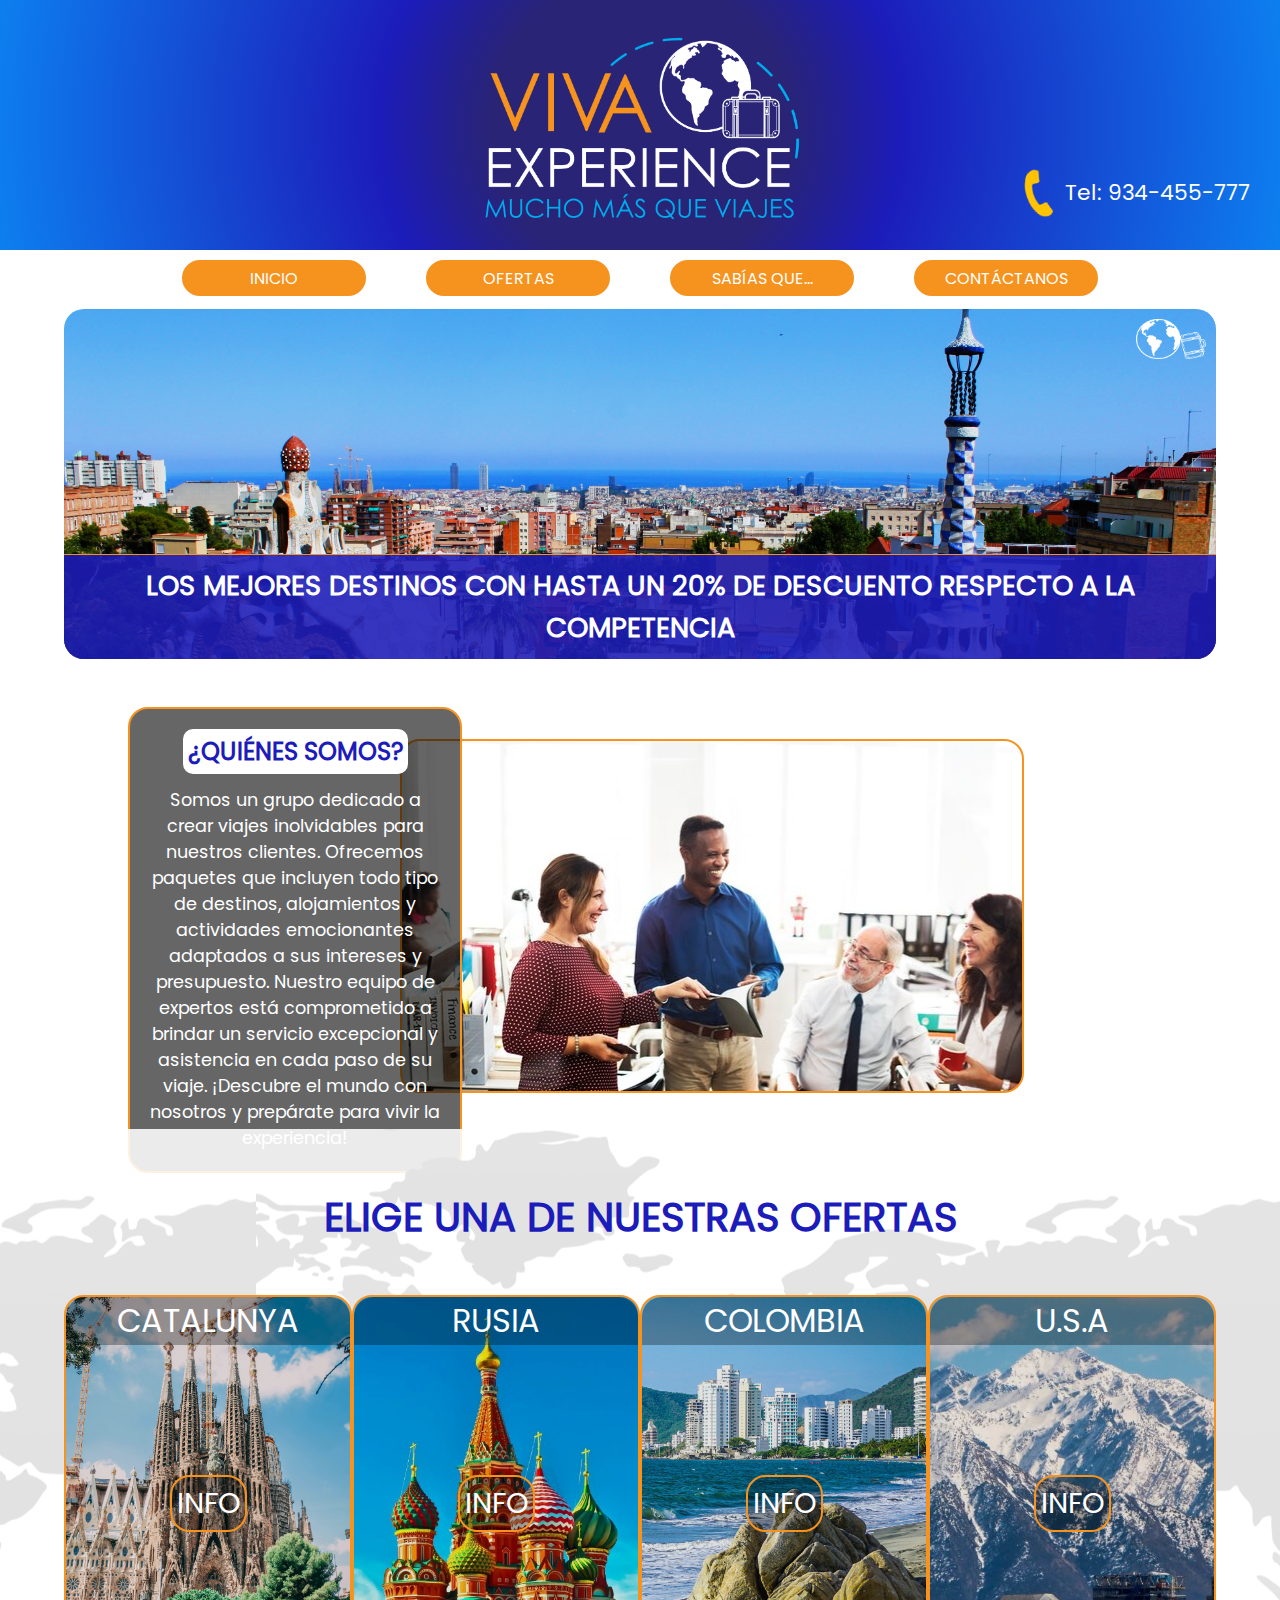
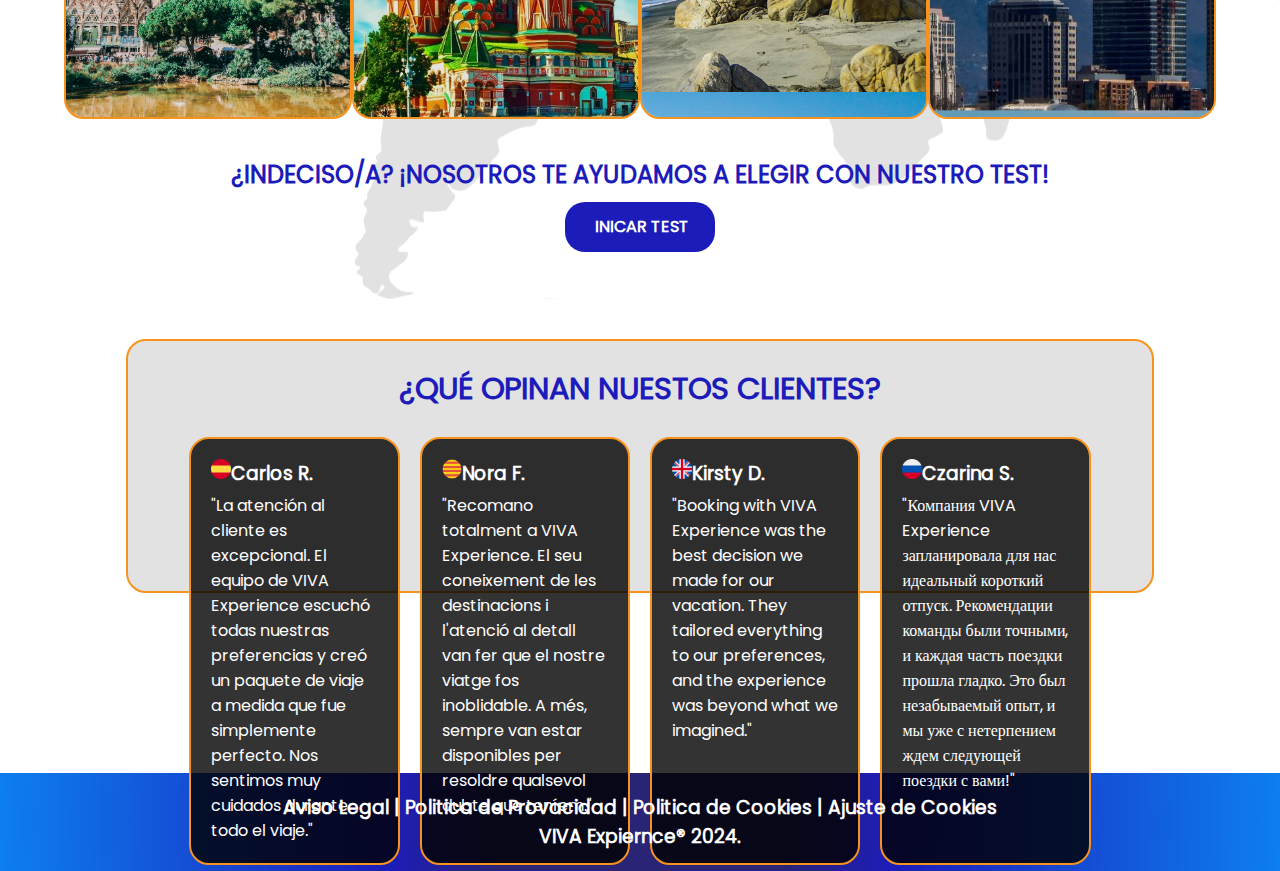
<file: Index.html>
<!DOCTYPE html>
<html lang="es">
<head>
    <meta charset="UTF-8">
    <meta name="Index" content="viva_experienci, Elena_G">
    <title>Index</title>
    <link rel="stylesheet" href="css/estilo-index.css">
     <link rel="shortcut icon" href="imagenes/favicon.ico" type="image/x-icon">
</head>

    <body>
      <header>
        <img id="logo" src="imagenes/logo.png" alt="logo">
        <section id="telefono"><img src="imagenes/telefono2.png" width="35px" alt=""><p> Tel: 934-455-777</p></section>
      </header>
    
        <nav> <ul>
            <li><a href="index.html"><p>INICIO</p><img src="imagenes/pagina-inicio-2.png" alt=""></a></li>
            <li><a href="#contenedor-ofertas"><p>OFERTAS</p> <img src="imagenes/oferta-2.png" alt=""></a></li>
            <li><a href="sabias-que.html"><p>SABÍAS QUE...</p> <img src="imagenes/sabias-que-2.png" alt=""></a></li>
            <li><a href="Contactanos.html"><p>CONTÁCTANOS</p> <img src="imagenes/contacto.png" alt=""></a></ul>
        </nav> 
        <main>
    <section class="galeria"><div id="opacidad-galeria"><p>LOS MEJORES DESTINOS CON HASTA UN 20% DE DESCUENTO RESPECTO A LA COMPETENCIA</p><img src="imagenes/mundo-maleta.png" alt=""></div>
        <ul>
          <li><img src="imagenes/barcelona-panoramica2.jpg" alt=""></li>
          <li><img src="imagenes/panoramicas/rusia-panoramica-2.jpg" alt=""></li>
          <li><img src="imagenes/colombia-panoramica-3.jpg" alt=""></li>
          <li><img src="imagenes/utah-panoramica.jpg" alt=""></li>
          <li><img src="imagenes/barcelona-panoramica-5.jpg" alt=""></li>
          <li><img src="imagenes/panoramica-rusia-2.jpg" alt=""></li>
          <li><img src="imagenes/colombia-panoramica-4.jpg" alt=""></li>
          <li><img src="imagenes/utah-panoramica-2.jpg" alt=""></li>
          <li><img src="imagenes/barcelona-panoramica2.jpg" alt=""></li>
        </ul>
      </section>
      <section id="contenedor-presentacion"><div id="contenedor-parrafo"><h2>¿QUIÉNES SOMOS?</h2><p>Somos un grupo dedicado a crear viajes inolvidables para nuestros clientes. Ofrecemos paquetes que incluyen todo tipo de destinos, alojamientos y actividades emocionantes adaptados a sus intereses y presupuesto. Nuestro equipo de expertos está comprometido a brindar un servicio excepcional y asistencia en cada paso de su viaje. ¡Descubre el mundo con nosotros y prepárate para vivir la experiencia!</p></div><section id="fondo-contenedor-presentacion"></div></section></section>
      <section id="contenedor-ofertas"> <div id="opacidad-fondo-ofertas"></div>
       <h1 id="titulo-ofertas">ELIGE UNA DE NUESTRAS OFERTAS </h1>
       <h5>HASTA UN  20% DE DESCUENTO</h5>
        <div id="ofertas-juntas">
        <article class="ofertas" id="ofertas1"><div class="opacity"><p>CATALUNYA</p><a href="oferta-catalunya.html">INFO</a></div></article>
        <article class="ofertas" id="ofertas2"><div class="opacity"><p>RUSIA</p><a href="oferta-rusia.html">INFO</a></div></article>
        <article class="ofertas" id="ofertas3"><div class="opacity"><p>COLOMBIA</p><a href="oferta-colombia.html">INFO</a></div></article>
        <article class="ofertas" id="ofertas4"><div class="opacity"><p>U.S.A</p><a href="oferta-usa.html">INFO</a></div></article></div> 
        <h2>¿INDECISO/A? ¡NOSOTROS TE AYUDAMOS A ELEGIR CON NUESTRO TEST!</h2>
      <a id="test" href="test.html"> <img src="imagenes/test.png" alt=""> <p>INICAR TEST</p></a>
      </section>
      <section id="opinion-clientes"><h2>¿QUÉ OPINAN NUESTOS CLIENTES?</h2> 
      <section id="contenedor-opiniones">
        <article > <h3> <img class="banderas" src="imagenes/espana.png" alt="" width="20px" height="20px">Carlos R.</h3>"La atención al cliente es excepcional. El equipo de VIVA Experience escuchó todas nuestras preferencias y creó un paquete de viaje a medida que fue simplemente perfecto. Nos sentimos muy cuidados durante todo el viaje."</article>
        <article class="movil-no"><h3> <img class="banderas" src="imagenes/bandera-catalunya.png" alt="" width="20px" height="20px">Nora F.</h3>"Recomano totalment a VIVA Experience. El seu coneixement de les destinacions i l'atenció al detall van fer que el nostre viatge fos inoblidable. A més, sempre van estar disponibles per resoldre qualsevol dubte que teníem."</article>
        <article ><h3><img class="banderas" src="imagenes/reino-unido.png" alt=""width="20px" height="20px"> Kirsty D.</h3>"Booking with VIVA Experience was the best decision we made for our vacation. They tailored everything to our preferences, and the experience was beyond what we imagined."</article>
        <article class="movil-no"> <h3> <img class="banderas" src="imagenes/rusia.png" alt="" width="20px" height="20px">Czarina S.</h3>"Компания VIVA Experience запланировала для нас идеальный короткий отпуск. Рекомендации команды были точными, и каждая часть поездки прошла гладко. Это был незабываемый опыт, и мы уже с нетерпением ждем следующей поездки с вами!"</article>
      </section> 
      </section>
   </main>
   <footer><h3>Aviso Legal | Politica de Provacidad | Politica de Cookies | Ajuste de Cookies <br>VIVA Expiernce® 2024.</h3></footer>
</body>
</html>
</file>
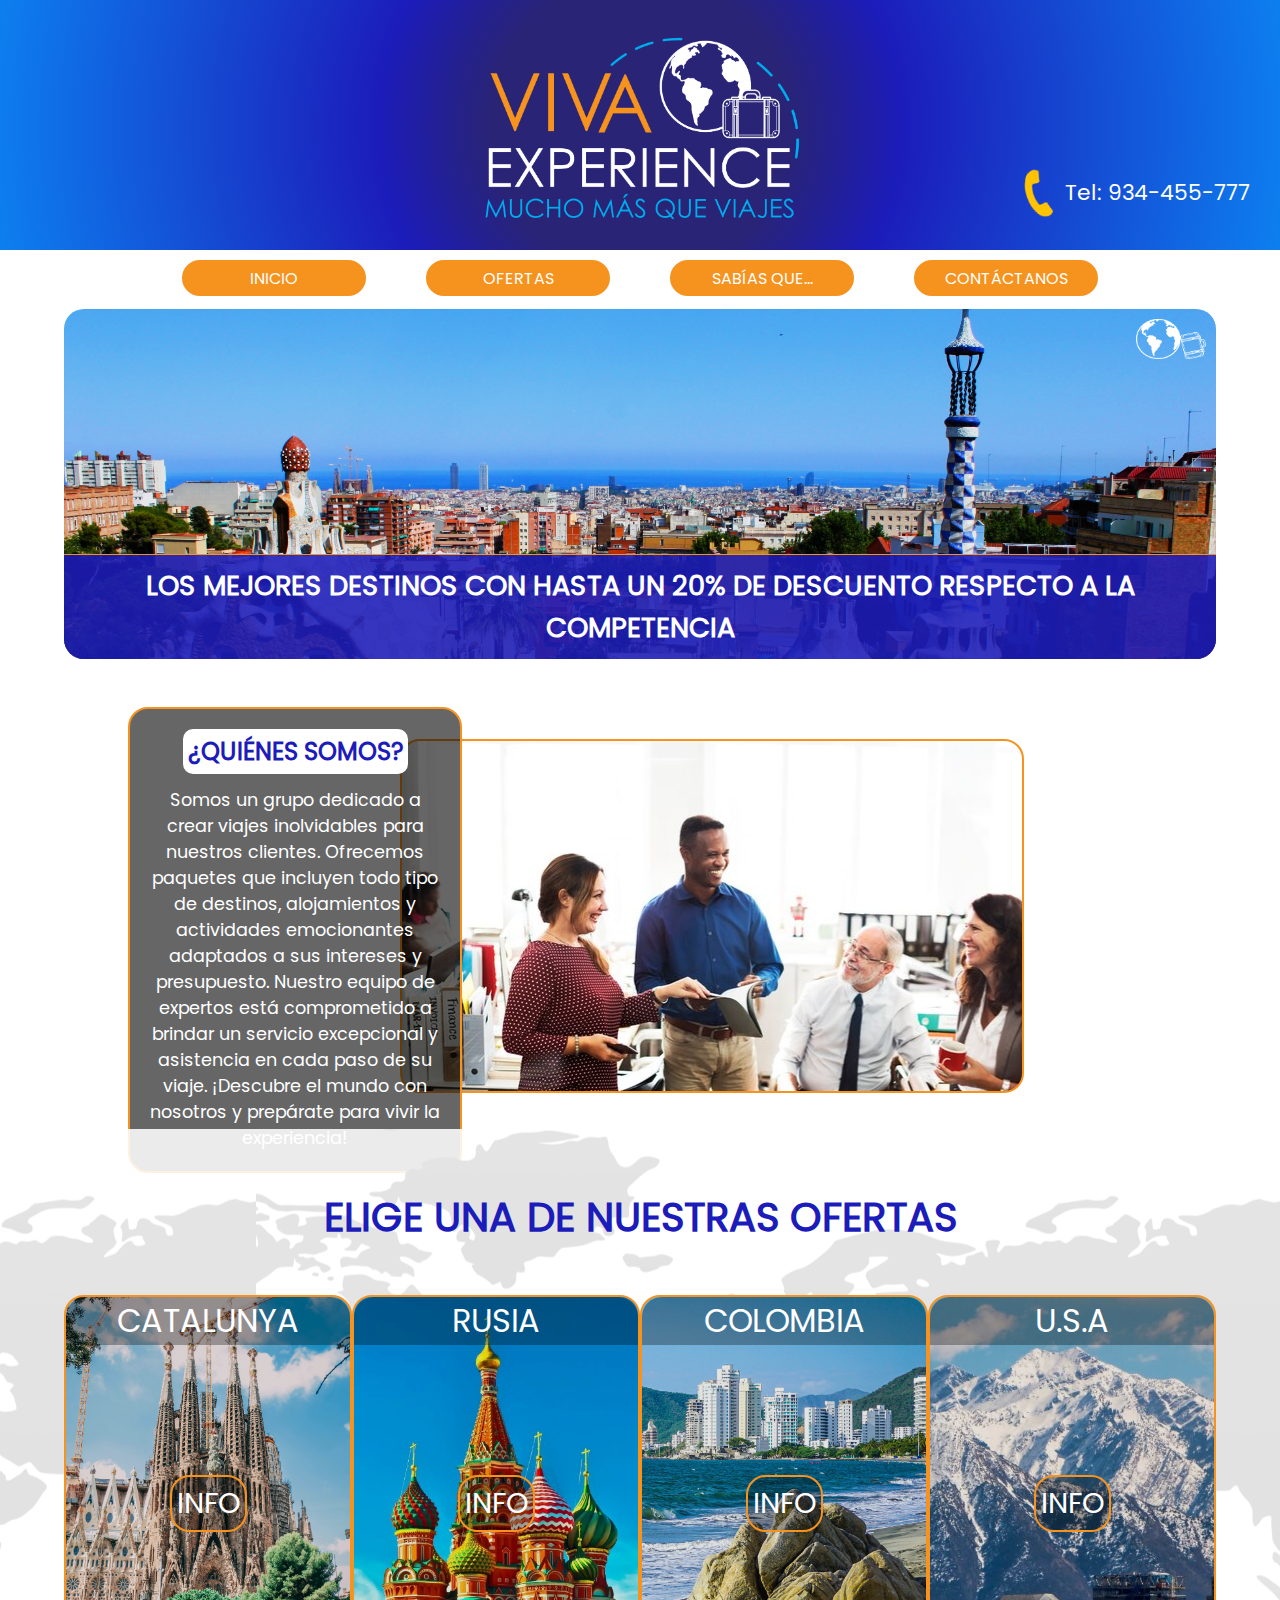
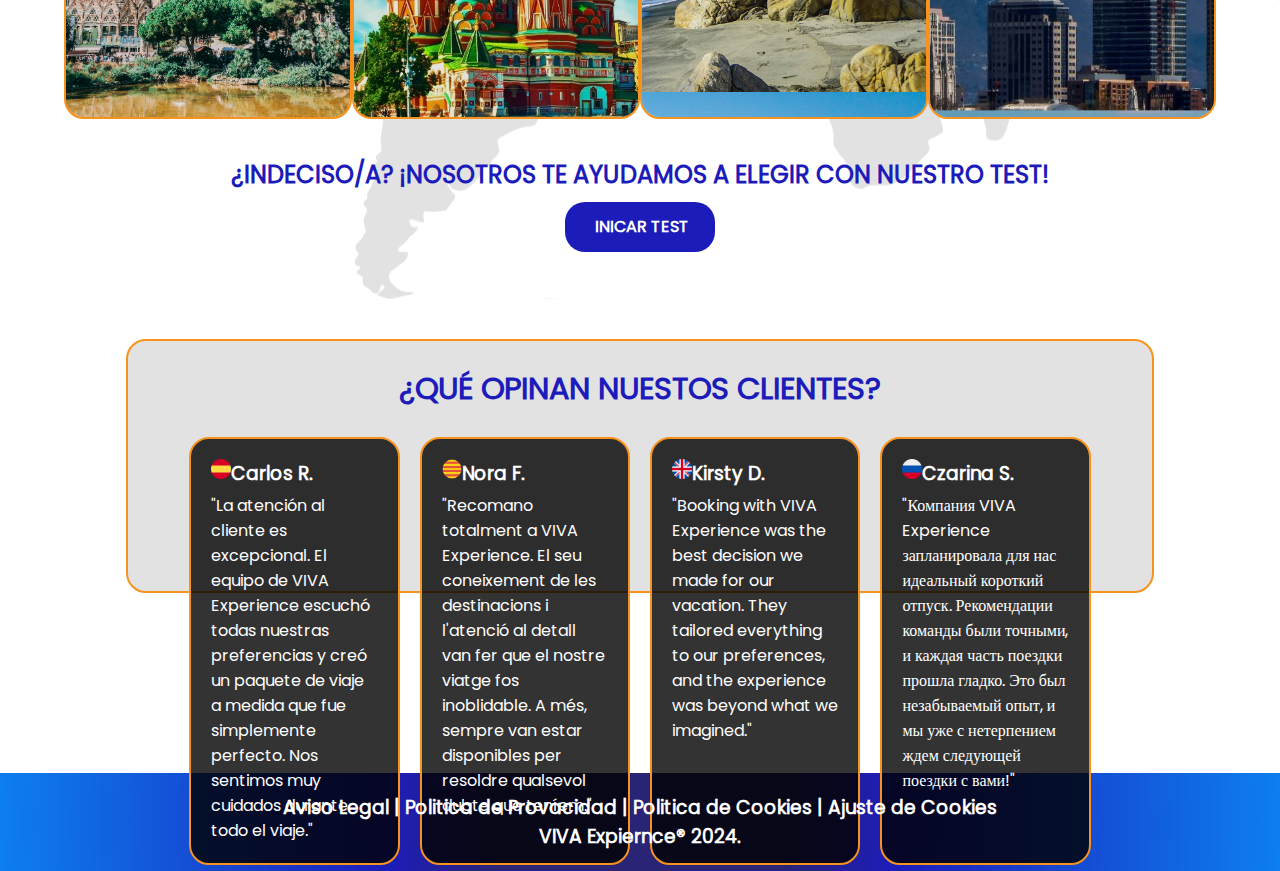
<file: index.html>
<!DOCTYPE html>
<html lang="es">
<head>
    <meta charset="UTF-8">
    <meta name="viewport" content="width=device-width, initial-scale=1.0">
    <title>index</title>
    <link rel="stylesheet" href="css/estilo-index.css">
     <link rel="shortcut icon" href="imagenes/favicon.ico" type="image/x-icon">
</head>

    <body>
      <header>
        <img id="logo" src="imagenes/logo.png" alt="logo">
        <section id="telefono"><img src="imagenes/telefono2.png" width="35px" alt=""><p> Tel: 934-455-777</p></section>
      </header>
    
        <nav> <ul>
            <li><a href="index.html"><p>INICIO</p><img src="imagenes/pagina-inicio-2.png" alt=""></a></li>
            <li><a href="#contenedor-ofertas"><p>OFERTAS</p> <img src="imagenes/oferta-2.png" alt=""></a></li>
            <li><a href="sabias-que.html"><p>SABÍAS QUE...</p> <img src="imagenes/sabias-que-2.png" alt=""></a></li>
            <li><a href="Contactanos.html"><p>CONTÁCTANOS</p> <img src="imagenes/contacto.png" alt=""></a></ul>
        </nav> 
        <main>
    <section class="galeria"><div id="opacidad-galeria"><p>LOS MEJORES DESTINOS CON HASTA UN 20% DE DESCUENTO RESPECTO A LA COMPETENCIA</p><img src="imagenes/mundo-maleta.png" alt=""></div>
        <ul>
          <li><img src="imagenes/barcelona-panoramica2.jpg" alt=""></li>
          <li><img src="imagenes/panoramicas/rusia-panoramica-2.jpg" alt=""></li>
          <li><img src="imagenes/colombia-panoramica-3.jpg" alt=""></li>
          <li><img src="imagenes/utah-panoramica.jpg" alt=""></li>
          <li><img src="imagenes/barcelona-panoramica-5.jpg" alt=""></li>
          <li><img src="imagenes/panoramica-rusia-2.jpg" alt=""></li>
          <li><img src="imagenes/colombia-panoramica-4.jpg" alt=""></li>
          <li><img src="imagenes/utah-panoramica-2.jpg" alt=""></li>
          <li><img src="imagenes/barcelona-panoramica2.jpg" alt=""></li>
        </ul>
      </section>
      <section id="contenedor-presentacion"><div id="contenedor-parrafo"><h2>¿QUIÉNES SOMOS?</h2><p>Somos un grupo dedicado a crear viajes inolvidables para nuestros clientes. Ofrecemos paquetes que incluyen todo tipo de destinos, alojamientos y actividades emocionantes adaptados a sus intereses y presupuesto. Nuestro equipo de expertos está comprometido a brindar un servicio excepcional y asistencia en cada paso de su viaje. ¡Descubre el mundo con nosotros y prepárate para vivir la experiencia!</p></div><section id="fondo-contenedor-presentacion"></div></section></section>
      <section id="contenedor-ofertas"> <div id="opacidad-fondo-ofertas"></div>
       <h1 id="titulo-ofertas">ELIGE UNA DE NUESTRAS OFERTAS </h1>
       <h5>HASTA UN  20% DE DESCUENTO</h5>
        <div id="ofertas-juntas">
        <article class="ofertas" id="ofertas1"><div class="opacity"><p>CATALUNYA</p><a href="oferta-catalunya.html">INFO</a></div></article>
        <article class="ofertas" id="ofertas2"><div class="opacity"><p>RUSIA</p><a href="oferta-rusia.html">INFO</a></div></article>
        <article class="ofertas" id="ofertas3"><div class="opacity"><p>COLOMBIA</p><a href="oferta-colombia.html">INFO</a></div></article>
        <article class="ofertas" id="ofertas4"><div class="opacity"><p>U.S.A</p><a href="oferta-usa.html">INFO</a></div></article></div> 
        <h2>¿INDECISO/A? ¡NOSOTROS TE AYUDAMOS A ELEGIR CON NUESTRO TEST!</h2>
      <a id="test" href="test.html"> <img src="imagenes/test.png" alt=""> <p>INICAR TEST</p></a>
      </section>
      <section id="opinion-clientes"><h2>¿QUÉ OPINAN NUESTOS CLIENTES?</h2> 
      <section id="contenedor-opiniones">
        <article > <h3> <img class="banderas" src="imagenes/espana.png" alt="" width="20px" height="20px">Carlos R.</h3>"La atención al cliente es excepcional. El equipo de VIVA Experience escuchó todas nuestras preferencias y creó un paquete de viaje a medida que fue simplemente perfecto. Nos sentimos muy cuidados durante todo el viaje."</article>
        <article class="movil-no"><h3> <img class="banderas" src="imagenes/bandera-catalunya.png" alt="" width="20px" height="20px">Nora F.</h3>"Recomano totalment a VIVA Experience. El seu coneixement de les destinacions i l'atenció al detall van fer que el nostre viatge fos inoblidable. A més, sempre van estar disponibles per resoldre qualsevol dubte que teníem."</article>
        <article ><h3><img class="banderas" src="imagenes/reino-unido.png" alt=""width="20px" height="20px"> Kirsty D.</h3>"Booking with VIVA Experience was the best decision we made for our vacation. They tailored everything to our preferences, and the experience was beyond what we imagined."</article>
        <article class="movil-no"> <h3> <img class="banderas" src="imagenes/rusia.png" alt="" width="20px" height="20px">Czarina S.</h3>"Компания VIVA Experience запланировала для нас идеальный короткий отпуск. Рекомендации команды были точными, и каждая часть поездки прошла гладко. Это был незабываемый опыт, и мы уже с нетерпением ждем следующей поездки с вами!"</article>
      </section> 
      </section>
   </main>
   <footer><h3>Aviso Legal | Politica de Provacidad | Politica de Cookies | Ajuste de Cookies <br>VIVA Expiernce® 2024.</h3></footer>
</body>
</html>
</file>
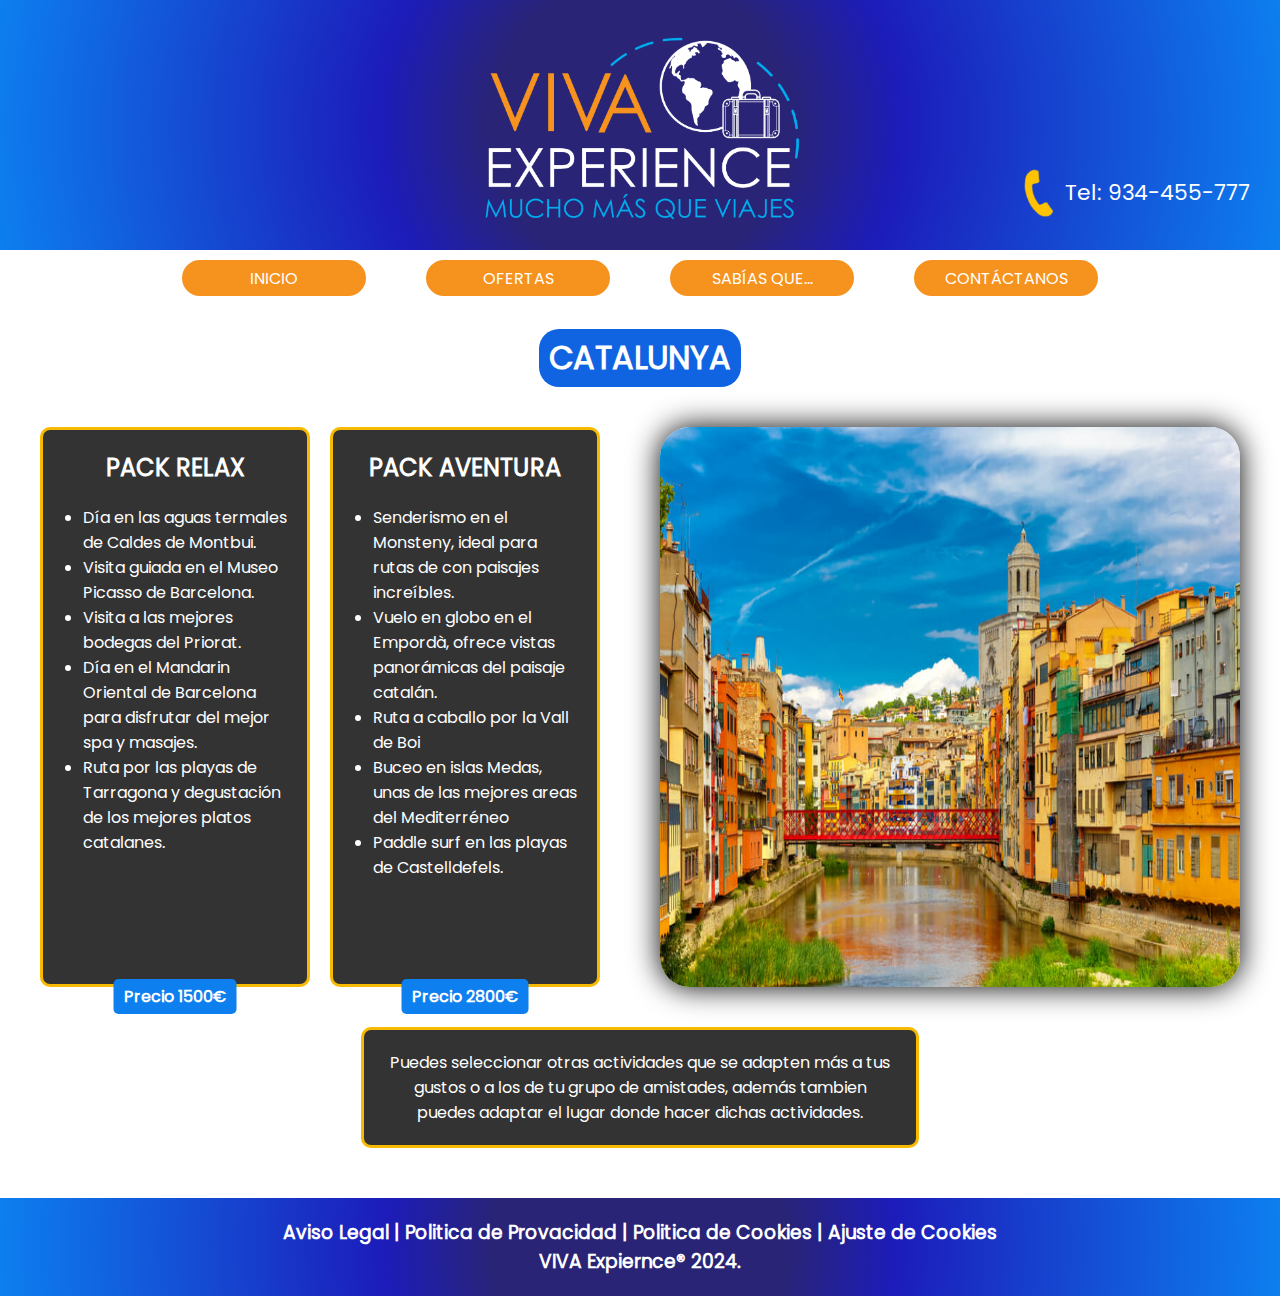
<file: oferta-catalunya.html>
<!DOCTYPE html>
<html lang="es">
<head>
    <meta charset="UTF-8">
    <meta name="viewport" content="width=device-width, initial-scale=1.0">
    <link rel="shortcut icon" href="imagenes/favicon.ico" type="image/x-icon">
    <link rel="stylesheet" href="css/estilo-paginas-ofertas.css">
    <title>OFERTA CATALUNYA</title>
 
</head>
<header>
    <img id="logo" src="imagenes/logo.png" alt="">
    <section id="telefono"><img src="imagenes/telefono2.png" width="35px" alt=""><p> Tel: 934-455-777</p></section>
<body>
</header>
    <nav> <ul>
        <li><a href="index.html"><p>INICIO</p><img src="imagenes/pagina-inicio-2.png" alt=""></a></li>
        <li><a href="index.html#contenedor-ofertas"><p>OFERTAS</p> <img src="imagenes/oferta-2.png" alt=""></a></li>
        <li><a href="sabias-que.html"><p>SABÍAS QUE...</p> <img src="imagenes/sabias-que-2.png" alt=""></a></li>
        <li><a href="Contactanos.html"><p>CONTÁCTANOS</p> <img src="imagenes/contacto.png" alt=""></a></ul>
    </nav> 
    <main>
        <h1>CATALUNYA</h1>
    <div class="container">
        <div class="left">
            <div class="box">
                <h2>PACK RELAX</h2>
                <ul>
                    <li>Día en las aguas termales de Caldes de Montbui.</li>
                    <li>Visita guiada en el Museo Picasso de Barcelona.</li>
                    <li>Visita a las mejores bodegas del Priorat.</li>
                    <li>Día en el Mandarin Oriental de Barcelona para disfrutar del mejor spa y masajes.</li>
                    <li>Ruta por las playas de Tarragona y degustación de los mejores platos catalanes.</li>
                </ul><br>
                <div class="price-tag">Precio 1500€</div>
            </div>
            <div class="box">
                <h2>PACK AVENTURA</h2>
                <ul>
                    <li>Senderismo en el Monsteny, ideal para rutas de con paisajes increíbles.</li>
                    <li>Vuelo en globo en el Empordà, ofrece vistas panorámicas del paisaje catalán.</li>
                    <li>Ruta a caballo por la Vall de Boi</li>
                    <li>Buceo en islas Medas, unas de las mejores areas del Mediterréneo</li>
                    <li>Paddle surf en las playas de Castelldefels.</li>
                </ul><br>
                <div class="price-tag">Precio 2800€</div>
            </div>
        </div>
        <div class="right">
            <img src="imagenes/foto-pagina-oferta-catalunya.jpg" alt="Cañón del Colorado">
        </div>
    </div>
    <p id="parrafo-oferta">Puedes seleccionar otras actividades que se adapten más a tus gustos o a los de tu grupo de amistades, además tambien puedes adaptar el lugar donde hacer dichas actividades.</p>
   </main>
    <footer><h3>Aviso Legal | Politica de Provacidad | Politica de Cookies | Ajuste de Cookies <br>VIVA Expiernce® 2024.</h3></footer>
</body>
</html>
</file>
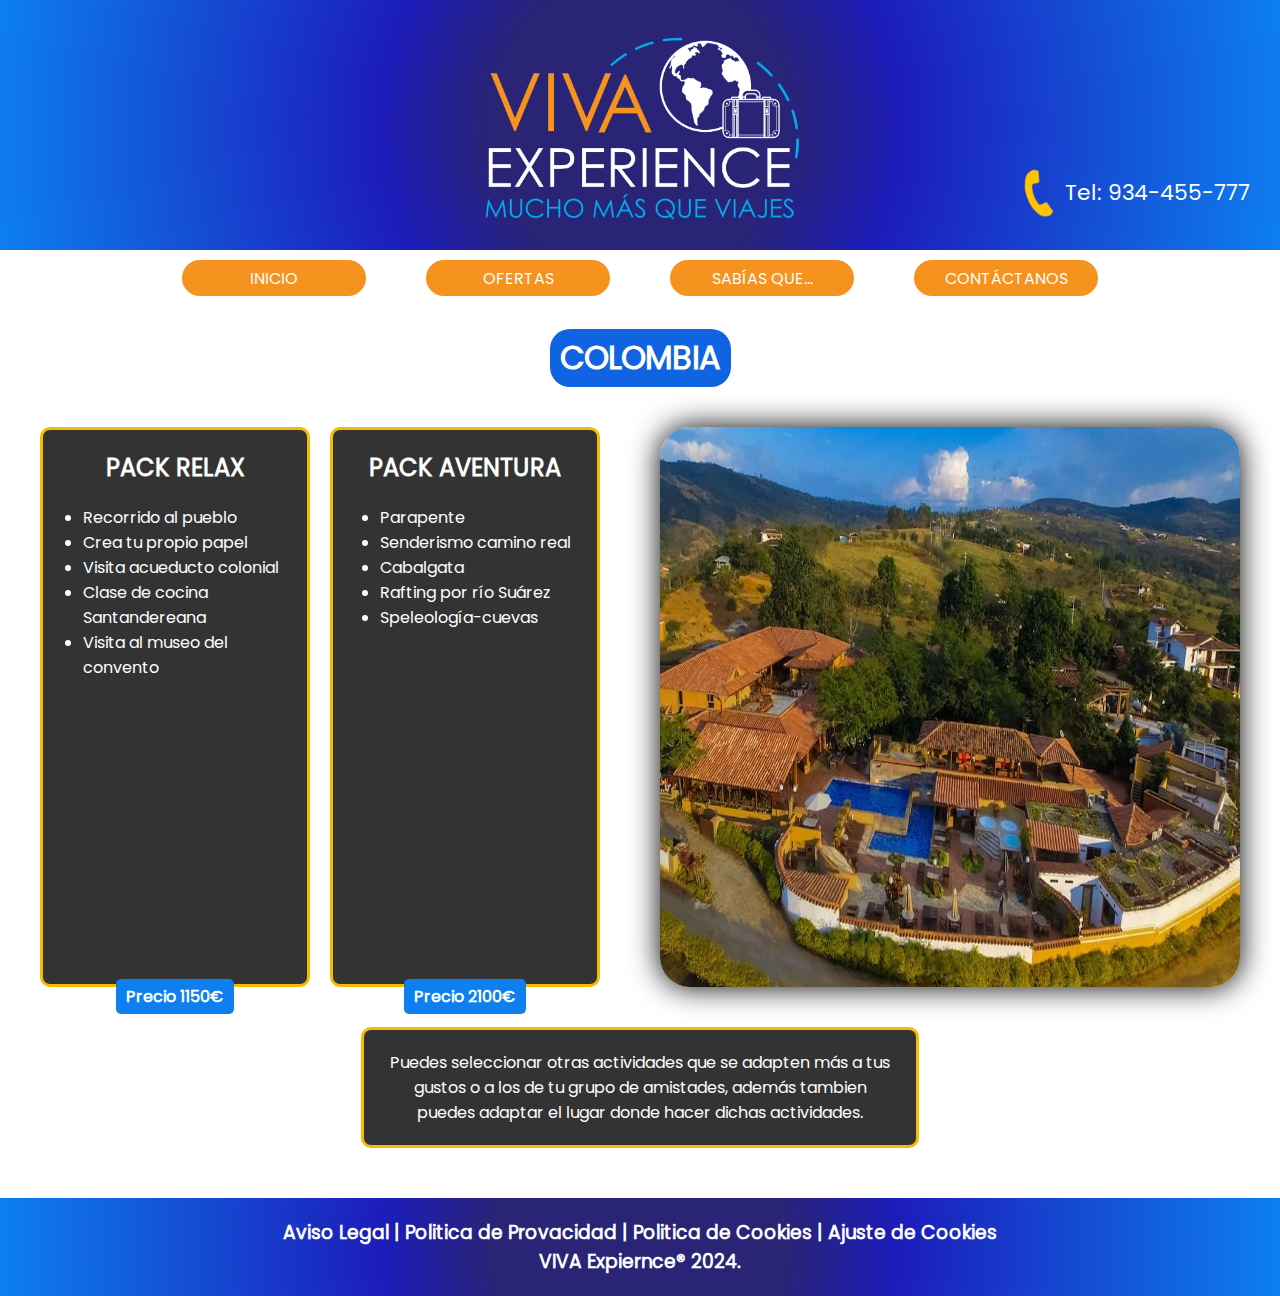
<file: oferta-colombia.html>
<!DOCTYPE html>
<html lang="es">
<head>
    <meta charset="UTF-8">
    <meta name="viewport" content="width=device-width, initial-scale=1.0">
    <link rel="stylesheet" href="css/estilo-paginas-ofertas.css">
    <link rel="shortcut icon" href="imagenes/favicon.ico" type="image/x-icon">
    <title>OFOERTA COLOMBIA</title>

</head>
<body>

    <header>
        <img id="logo" src="imagenes/logo.png" alt="">
        <section id="telefono"><img src="imagenes/telefono2.png" width="35px" alt=""><p> Tel: 934-455-777</p></section>
    </header>
    
    
    <nav> <ul>
        <li><a href="index.html"><p>INICIO</p><img src="imagenes/pagina-inicio-2.png" alt=""></a></li>
        <li><a href="index.html#contenedor-ofertas"><p>OFERTAS</p> <img src="imagenes/oferta-2.png" alt=""></a></li>
        <li><a href="sabias-que.html"><p>SABÍAS QUE...</p> <img src="imagenes/sabias-que-2.png" alt=""></a></li>
        <li><a href="Contactanos.html"><p>CONTÁCTANOS</p> <img src="imagenes/contacto.png" alt=""></a></ul>
        </nav> 
    <main>
        <h1>COLOMBIA</h1>
       <div class="container">
        <div class="left">
            <div class="box">
                <h2>PACK RELAX</h2>
                <ul>
                    <li>Recorrido al pueblo</li>
                    <li>Crea tu propio papel</li>
                    <li>Visita acueducto colonial</li>
                    <li>Clase de cocina Santandereana</li>
                    <li>Visita al museo del convento</li>
                </ul><br>
                <div class="price-tag">Precio 1150€</div>
            </div>
            <div class="box">
                <h2>PACK AVENTURA</h2>
                <ul>
                    <li>Parapente</li>
                    <li>Senderismo camino real</li>
                    <li>Cabalgata</li>
                    <li>Rafting por río Suárez</li>
                    <li>Speleología-cuevas</li>
                </ul><br>
                <div class="price-tag">Precio 2100€</div>
            </div>
        </div>
        <div class="right">
            <img src="imagenes/foto-página-oferta-colombia.jpg" alt="barichara">
        </div>
    </div>
    <p id="parrafo-oferta">Puedes seleccionar otras actividades que se adapten más a tus gustos o a los de tu grupo de amistades, además tambien puedes adaptar el lugar donde hacer dichas actividades.</p>
</main>
<footer><h3>Aviso Legal | Politica de Provacidad | Politica de Cookies | Ajuste de Cookies <br>VIVA Expiernce® 2024.</h3></footer>
</body>
</html>
</file>
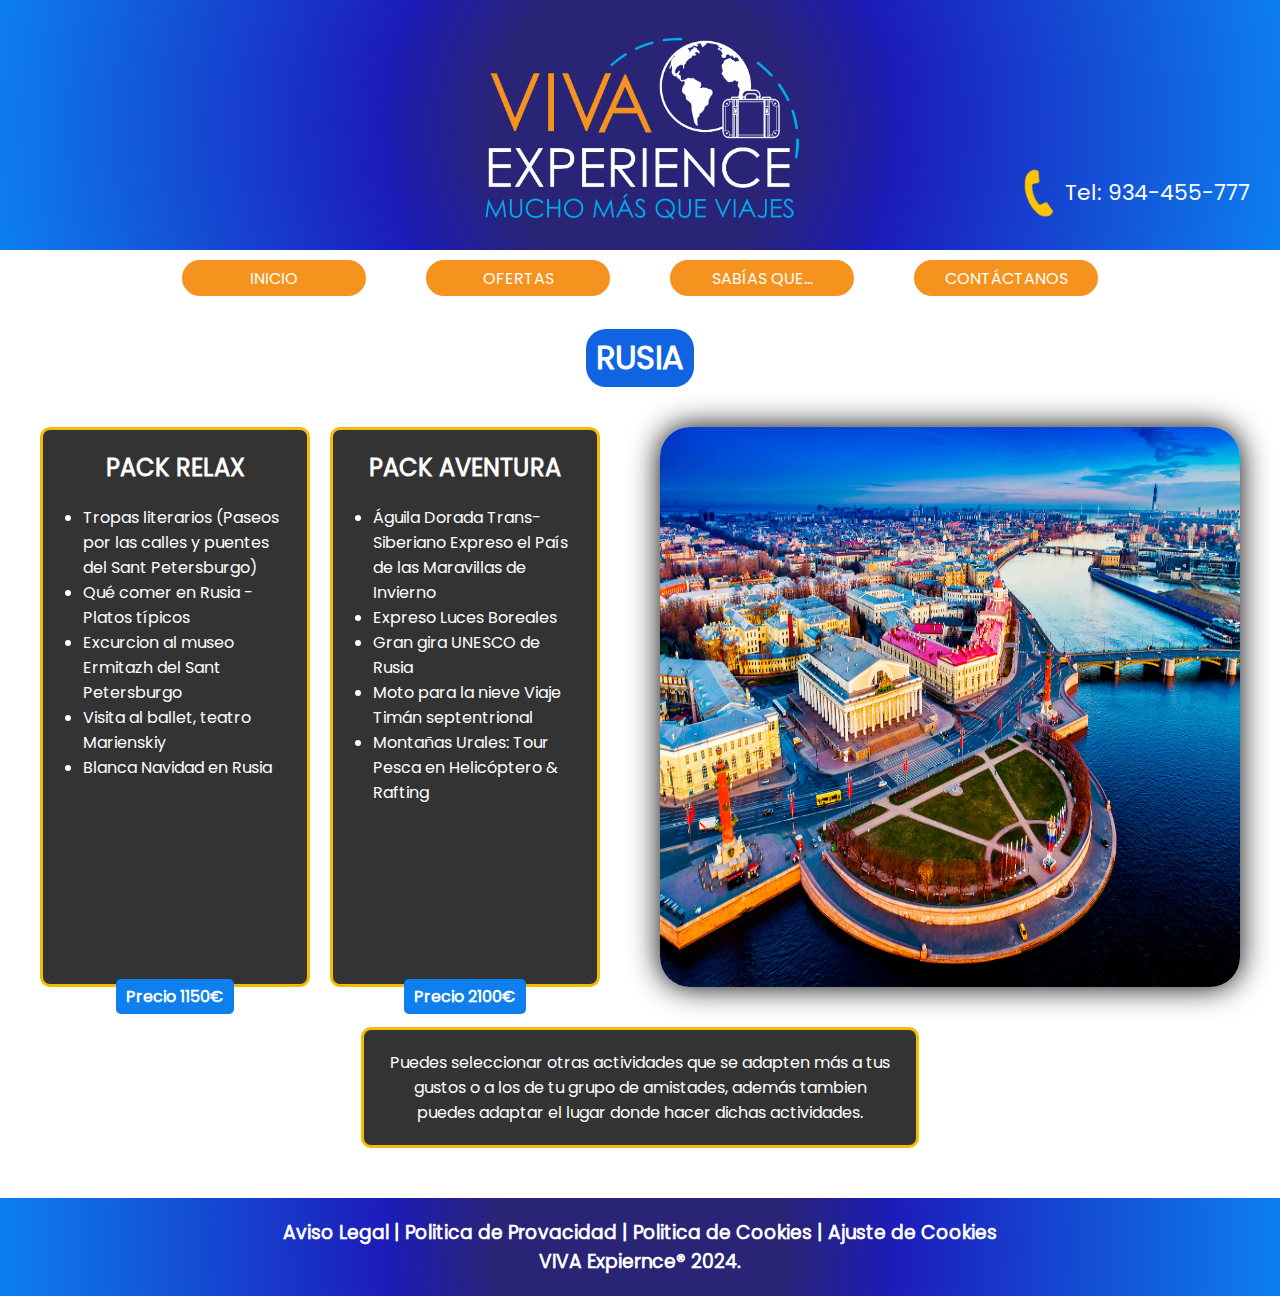
<file: oferta-Rusia.html>
<!DOCTYPE html>
<html lang="es">
<head>
    <meta charset="UTF-8">
    <meta name="viewport" content="width=device-width, initial-scale=1.0">
    <link rel="stylesheet" href="css/estilo-paginas-ofertas.css">
    <link rel="shortcut icon" href="imagenes/favicon.ico" type="image/x-icon">
    <title>OFERTA RUSIA</title>

</head>
<body>

    <header>
        <img id="logo" src="imagenes/logo.png" alt="">
        <section id="telefono"><img src="imagenes/telefono2.png" width="35px" alt=""><p> Tel: 934-455-777</p></section>
    </header>
    
    
    <nav> <ul>
        <li><a href="index.html"><p>INICIO</p><img src="imagenes/pagina-inicio-2.png" alt=""></a></li>
        <li><a href="index.html#contenedor-ofertas"><p>OFERTAS</p> <img src="imagenes/oferta-2.png" alt=""></a></li>
        <li><a href="sabias-que.html"><p>SABÍAS QUE...</p> <img src="imagenes/sabias-que-2.png" alt=""></a></li>
        <li><a href="Contactanos.html"><p>CONTÁCTANOS</p> <img src="imagenes/contacto.png" alt=""></a></ul>
        </nav> 

    <main>
        <h1>RUSIA</h1>
      <div class="container">
        <div class="left">
            <div class="box">
                <h2>PACK RELAX</h2>
                <ul>
                    <li>Tropas literarios (Paseos por las calles y puentes del Sant Petersburgo)</li>
<li>Qué comer en Rusia - Platos típicos</li>
<li>Excurcion al museo Ermitazh del Sant Petersburgo</li>
<li>Visita al ballet, teatro Marienskiy</li>
<li>Blanca Navidad en Rusia</li>
                </ul><br>
                <div class="price-tag">Precio 1150€</div>
            </div>
            <div class="box">
                <h2>PACK AVENTURA</h2>
                <ul>
                    <li>Águila Dorada Trans-Siberiano Expreso
                    el País de las Maravillas de Invierno</li>
                   <li>Expreso Luces Boreales</li>
                   <li>Gran gira UNESCO de Rusia</li>
                   <li> Moto para la nieve Viaje Timán septentrional</li>
                   <li>Montañas Urales: Tour Pesca en Helicóptero & Rafting</li>
                </ul><br>
                <div class="price-tag">Precio 2100€</div>
            </div>
        </div>
        <div class="right">
            <img src="imagenes/foto-página-oferta-Rusia.jpg" alt="barichara">
        </div>
    </div>
    <p id="parrafo-oferta">Puedes seleccionar otras actividades que se adapten más a tus gustos o a los de tu grupo de amistades, además tambien puedes adaptar el lugar donde hacer dichas actividades.</p>
</main>

<footer><h3>Aviso Legal | Politica de Provacidad | Politica de Cookies | Ajuste de Cookies <br>VIVA Expiernce® 2024.</h3></footer>
</body>
</html>
</file>
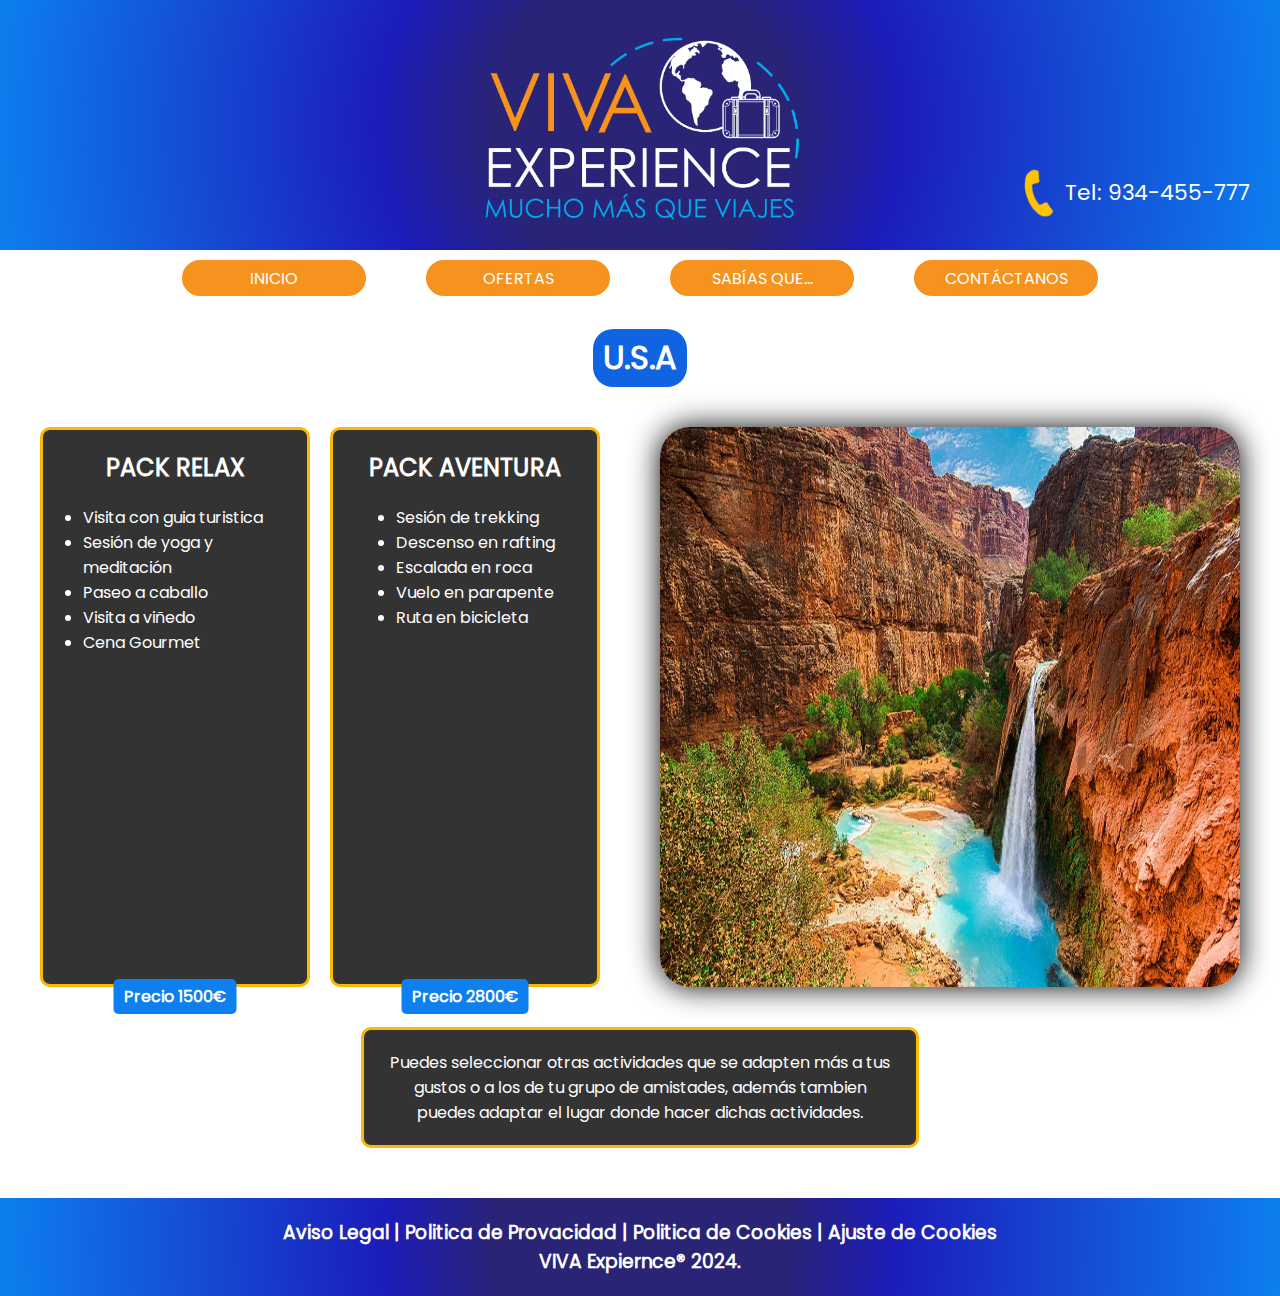
<file: oferta-usa.html>
<!DOCTYPE html>
<html lang="es">
<head>
    <meta charset="UTF-8">
    <meta name="viewport" content="width=device-width, initial-scale=1.0">
    <link rel="shortcut icon" href="imagenes/favicon.ico" type="image/x-icon">
    <link rel="stylesheet" href="css/estilo-paginas-ofertas.css">
    <title>OFERTA USA</title> 
</head>
<header>
    <img id="logo" src="imagenes/logo.png" alt="">
    <section id="telefono"><img src="imagenes/telefono2.png" width="35px" alt=""><p> Tel: 934-455-777</p></section>
</header>
<body>
    <nav> <ul>
        <li><a href="index.html"><p>INICIO</p><img src="imagenes/pagina-inicio-2.png" alt=""></a></li>
        <li><a href="index.html#contenedor-ofertas"><p>OFERTAS</p> <img src="imagenes/oferta-2.png" alt=""></a></li>
        <li><a href="sabias-que.html"><p>SABÍAS QUE...</p> <img src="imagenes/sabias-que-2.png" alt=""></a></li>
        <li><a href="Contactanos.html"><p>CONTÁCTANOS</p> <img src="imagenes/contacto.png" alt=""></a></ul>
    </nav> 
    <main>
        <h1>U.S.A</h1>
    <div class="container">
        <div class="left">
            <div class="box">
                <h2>PACK RELAX</h2>
                <ul>
                    <li>Visita con guia turistica</li>
                    <li>Sesión de yoga y meditación</li>
                    <li>Paseo a caballo</li>
                    <li>Visita a viñedo</li>
                    <li>Cena Gourmet</li>
                </ul><br>
                <div class="price-tag">Precio 1500€</div>
            </div>
            <div class="box">
                <h2>PACK AVENTURA</h2>
                <ul>
                    <li>Sesión de trekking</li>
                    <li>Descenso en rafting</li>
                    <li>Escalada en roca</li>
                    <li>Vuelo en parapente</li>
                    <li>Ruta en bicicleta</li>
                </ul><br>
                <div class="price-tag">Precio 2800€</div>
            </div>
        </div>
        <div class="right">
            <img src="imagenes/cascadas-gran-canon.jpg" alt="Cañón del Colorado">
        </div>
    </div>
    <p id="parrafo-oferta">Puedes seleccionar otras actividades que se adapten más a tus gustos o a los de tu grupo de amistades, además tambien puedes adaptar el lugar donde hacer dichas actividades.</p>
</main>
<footer><h3>Aviso Legal | Politica de Provacidad | Politica de Cookies | Ajuste de Cookies <br>VIVA Expiernce® 2024.</h3></footer>
</body>
</html>
</file>
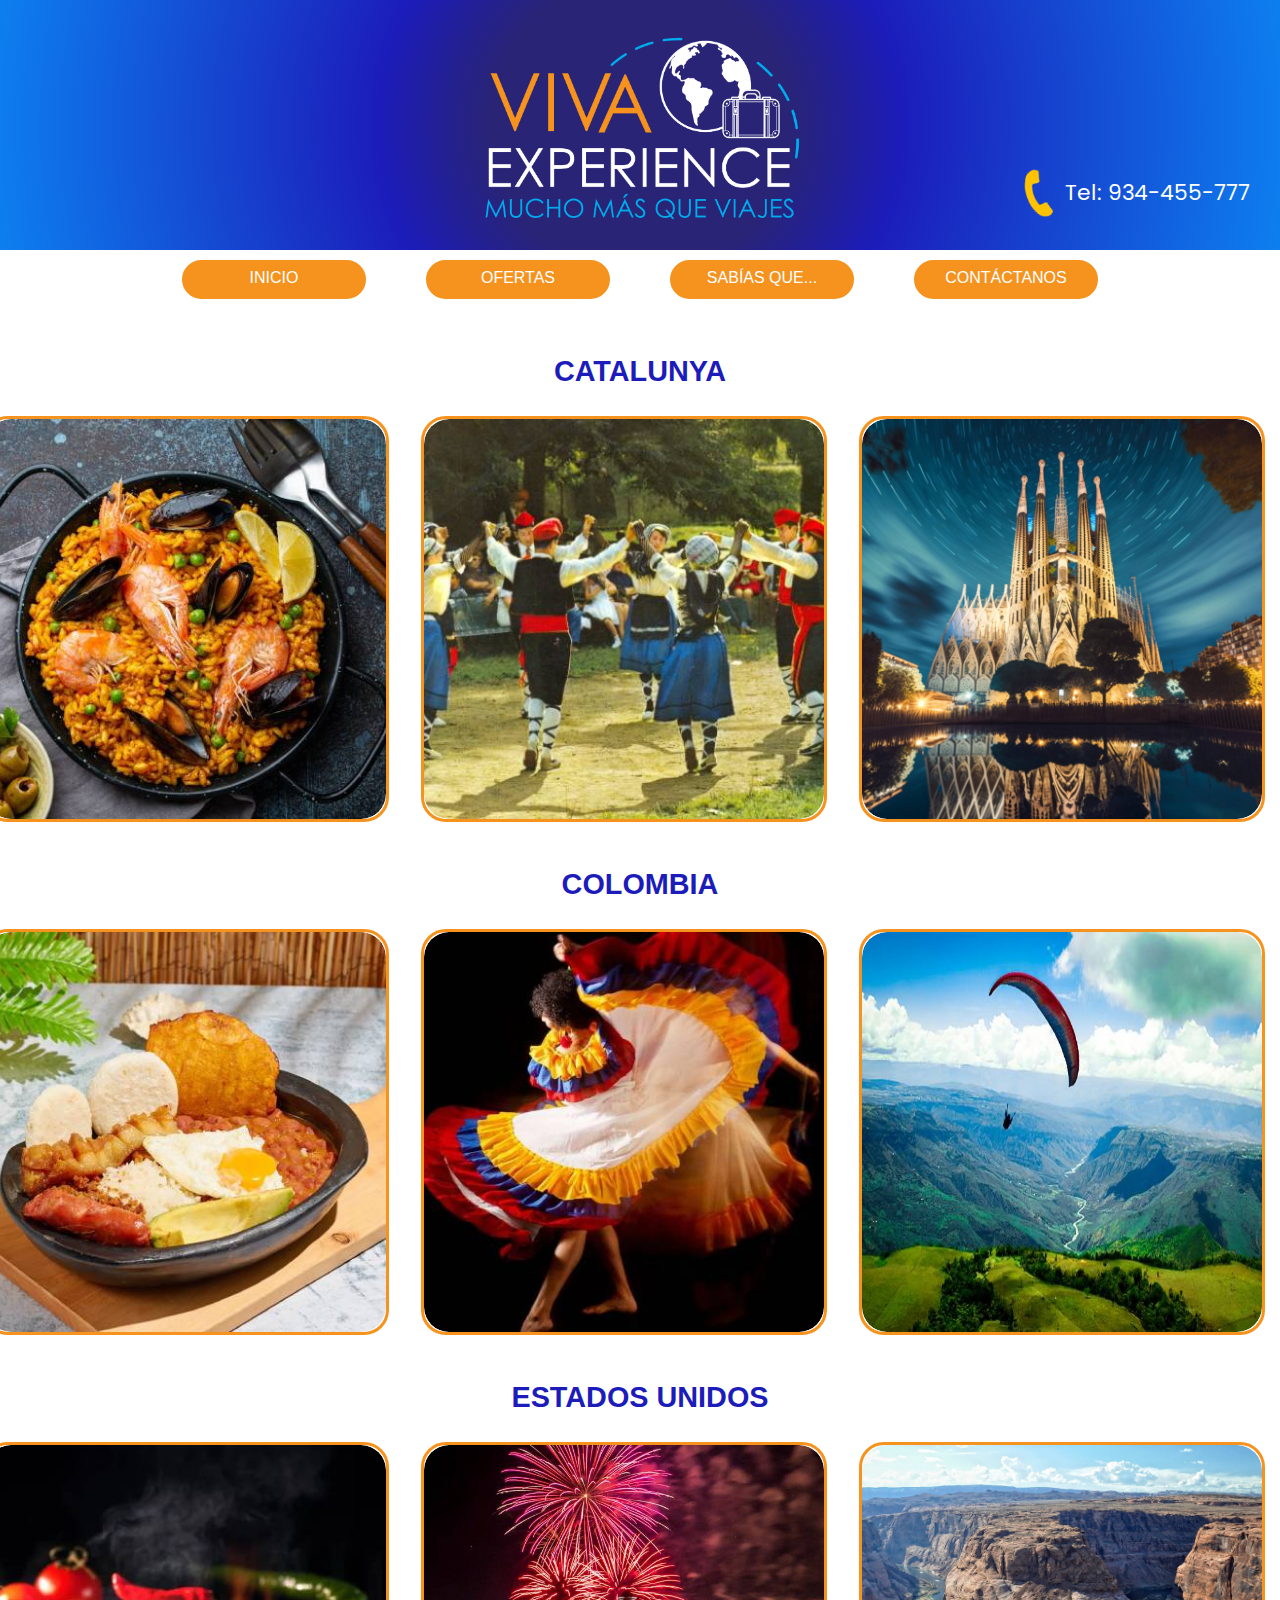
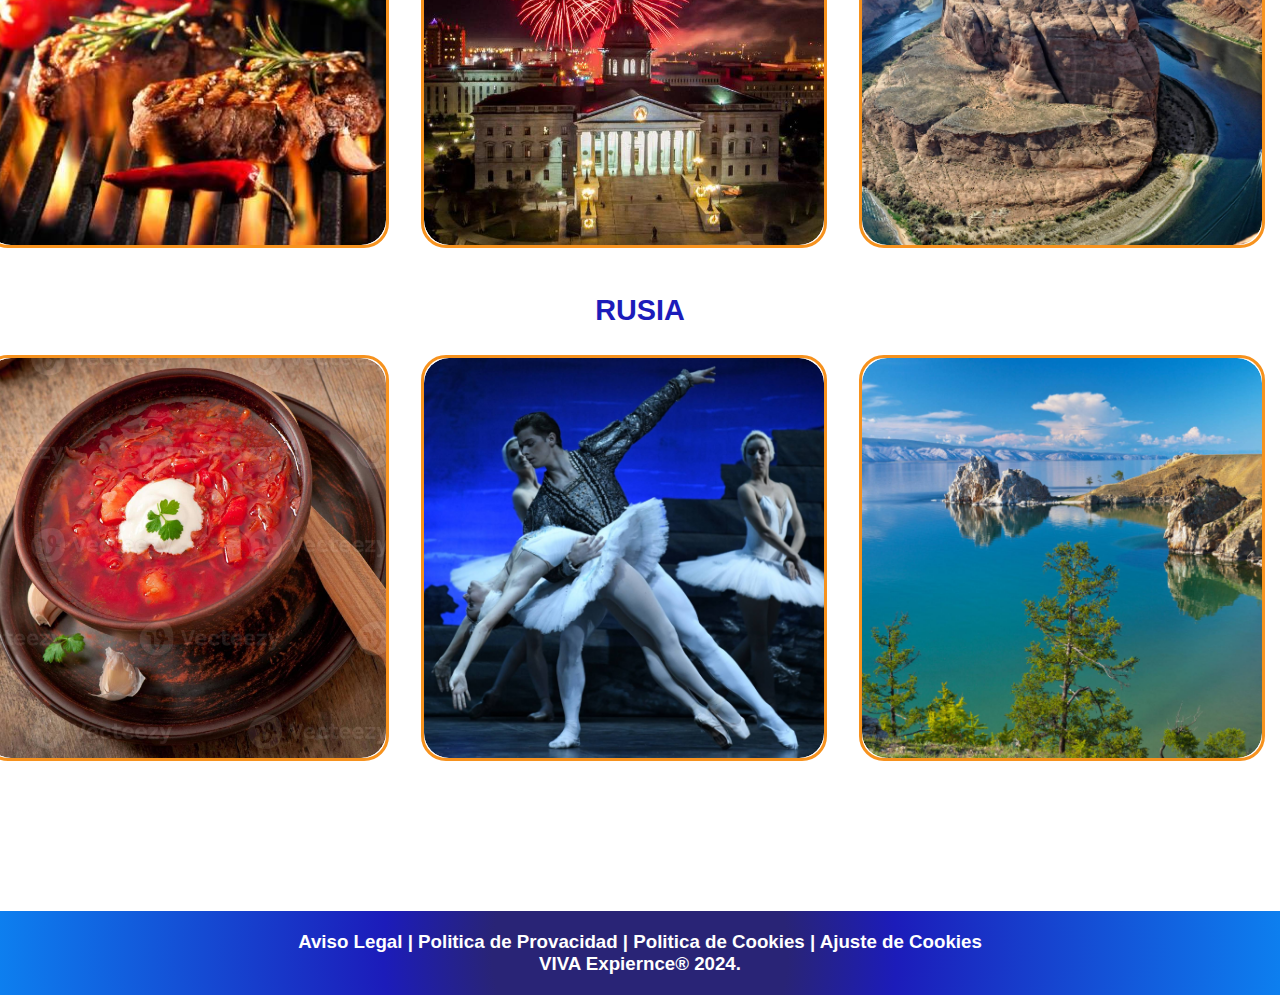
<file: sabias-que.html>
<!DOCTYPE html>
<html lang="en">
<head>
    <meta charset="UTF-8">
    <meta name="viewport" content="width=device-width, initial-scale=1.0">
    <link rel="shortcut icon" href="imagenes/favicon.ico" type="image/x-icon">
    <title>SABIAS QUE</title>
    <link rel="stylesheet" href="css/estilo-sabias-que.css">

</head>
<header>
    <img id="logo" src="imagenes/logo.png" alt="">
    <section id="telefono"><img src="imagenes/telefono2.png" width="35px" alt=""><p> Tel: 934-455-777</p></section>
</header>
<body>

    <nav> <ul>
        <li><a href="index.html"><p>INICIO</p><img src="imagenes/pagina-inicio-2.png" alt=""></a></li>
        <li><a href="index.html#contenedor-ofertas"><p>OFERTAS</p> <img src="imagenes/oferta-2.png" alt=""></a></li>
        <li><a href="sabias-que.html"><p>SABÍAS QUE...</p> <img src="imagenes/sabias-que-2.png" alt=""></a></li>
        <li><a href="Contactanos.html"><p>CONTÁCTANOS</p> <img src="imagenes/contacto.png" alt=""></a></ul>
    </nav> 
        <main>


                <br><br>

                <h1 class="titulos">CATALUNYA</h1>

                <br>

                <section id="Catalunya">

                    <div id="caja1"><figure> <img src="imagenes/paella (1).jpg" > <div id="capa">

                            <h1>GASTRONOMÍA</h1>

                            <h4><li>La paella catalana es un plato tradicional de arroz con sabor a mar y montaña. Se suele servir en ocasiones especiales como fiestas y celebraciones.</li><br>

                                <li>Pan con tomate: La sencillez deliciosa del pan crujiente frotado con tomate y aceite de oliva.</li><br>

                                <li>Escudella i carn d'olla: Un reconfortante cocido de invierno con carne, verduras y garbanzos.</li><br>

                                <li>Crema catalana: Una crema suave con una crujiente capa de azúcar caramelizado.</li><br>
                            
                                </h4></div></figure></div>


                    <div id="caja2"><figure> <img src="imagenes/sardana 11.jpg" > <div id="capa">

                        <h1>CULTURA</h1>

                        <h4><li>Sardana: Baile tradicional en círculo al son de música de cobla.</li><br>

                            <li>Castellers: Espectaculares torres humanas que desafían la gravedad y el trabajo en equipo.</li><br>
                            
                            <li>Festa Major: Celebraciones populares llenas de música, baile, pasacalles y tradiciones locales.</li><br>
                            
                            <li>Idioma catalán: Una lengua romance con una rica historia y literatura.</li>
                            

                            </h4></div></figure></div>


                    <div id="caja3"><figure> <img src="imagenes/sagrada familia (1).jpg" > <div id="capa">

                            <h1>GEOGRAFÍA</h1>

                            <h4><li>: Imponentes montañas con picos nevados, lagos cristalinos y pueblos encantadores.</li><br>

                                <li>Costa Brava: Playas paradisíacas, calas escondidas y acantilados rocosos bañados por el Mediterráneo.</li><br>
                                
                                <li>Montserrat: Macizo montañoso de origen volcánico con una famosa abadía benedictina y vistas panorámicas.</li><br>
                                
                               <li>Sagrada Familia: Obra maestra inacabada de Antoni Gaudí que es símbolo de Barcelona.</li> 
    
    
                        </h4></div></figure></div></section>
                <br><br>

                <h1 class="titulos">COLOMBIA</h1>

                <br>

                <section id="Colombia">

                    <div id="caja4"> <figure> <img src="imagenes/BANDEJA-PAISA-1.jpg" > <div id="capa">

                        <h1>GASTRONOMÍA</h1>

                        <h4>  <li>La gastronomía colombiana es el resultado de la fusión de alimentos, prácticas y tradiciones de tres grandes culturas: indoamericana local, española y africana.</li><br>
                        
                            <li>Las arepas son el acompañante perfecto de prácticamente cualquier plato.</li><br>
                        
                            <li>El café de Colombia es de los mejores souvenirs para llevar al exterior.</li><br>
                        
                            <li>Algunos platos típicos: Sancocho, lechona, ajiaco, tamal, empanadas, bandeja paisa, arepas.</li>
                        
                            

                            </h4></div></figure></div> 

                    <div id="caja5"><figure> <img src="imagenes/folclor-colombiano-portada.jpg" > <div id="capa"> 

                        <h1>CULTURA</h1>
                        
                        <h4><li>Cumbia: El ritmo que pone a mover las caderas al son de gaita, acordeón y maracas.</li><br>

                            <li>Joropo: Zapateos acrobáticos y la magia del arpa, cuatro y maracas cautivan en este baile.</li><br>
                            
                            <li>Celebración del Día de Muertos: Homenaje a los ancestros con flores, velas, comida y dulces típicos.</li><br>
                            
                            <li> Carnaval de Barranquilla: Un torbellino de color, música y alegría que invade las calles.</li>

                        </h4></div></figure></div>

                    <div id="caja6"><figure> <img src="imagenes/Parapente-Canon-del-chicamocha-11 (1).jpg" > <div id="capa">

                            <h1>GEOGRAFÍA</h1>

                            <h4><li>Tres cordilleras: Un majestuoso abrazo de montañas: Occidental, Central y Oriental.</li><br>

                                <li>Biodiversidad sin igual: Un paraíso natural que alberga el 10% de las especies del mundo.</li><br>
                                
                                <li>Ciudad Perdida: Un tesoro Tayrona escondido en la Sierra Nevada de Santa Marta a 2.400 msnm.</li><br>
                                
                                <li>Amazonía colombiana: Un pulmón verde que alberga ríos caudalosos, exuberante selva y miles de especies.</li>
    
    
                        </h4></div></figure></div></section>
                <br><br>

                <h1 class="titulos">ESTADOS UNIDOS</h1>

                <br>

                <section id="EstadosUnidos">

                    <div id="caja7"><figure> <img src="imagenes/barbacoa1.jpg" > <div id="capa">

                        <h1>GASTRONOMÍA</h1>

                        <h4><li>Hamburguesas: Un ícono mundial con muchas variaciones, desde la clásica con queso hasta creaciones gourmet.</li><br>
                            
                            <li>Barbacoa: Un arte culinario regional con diferentes estilos, desde las costillas ahumadas del sur hasta el pulled pork de Carolina del Norte.</li><br>
                            
                           <li> Apple pie: Un postre clásico con un toque hogareño, ideal para disfrutar con helado o crema batida.</li>


                    </h4></div></figure></div> 

                
                    <div id="caja8"><figure> <img src="imagenes/eucultura.jpg" > <div id="capa">

                        <h1>CULTURA</h1>

                        <h4><li>Hollywood: La cuna del cine, donde nacen sueños y se inmortalizan historias en la pantalla grande.</li><br>

                            <li>Música: Un crisol de géneros, desde el blues y el jazz hasta el hip-hop y el pop, que refleja la diversidad del país.</li><br>
                            
                            <li>Parques Nacionales: Lugares majestuosos como el Gran Cañón y Yosemite, que albergan tesoros naturales y ofrecen aventuras al aire libre.</li>


                    </h4></div></figure></div>

                    <div id="caja9"><figure> <img src="imagenes/colorado (1).jpg" > <div id="capa">

                        <h1>GEOGRAFÍA</h1>

                            <h4><li>Gran Cañón: Una maravilla natural tallada por el río Colorado durante millones de años.</li><br>

                                <li>Montañas Rocosas: Una cordillera que se extiende por el oeste del país, ofreciendo paisajes alpinos y actividades de senderismo y esquí.</li><br>
                                
                               <li> Glaciares Nacionales: Un parque con lagos glaciares cristalinos, picos nevados y bosques frondosos.</li><br>
                                
                               <li>Costa Azul: Playas paradisíacas, ciudades y parques en el sur de California</li>
                                
    
    
                        </h4></div></figure></div></section>
                <br><br>

                <h1 class="titulos">RUSIA</h1>

                <br>

                <section id="Rusia">

                    <div id="caja10"><figure> <img src="imagenes/soparusa (1).jpg" > <div id="capa">

                            <h1>GASTRONOMÍA</h1>

                            <h4><li>Kvas: Una bebida fermentada a base de pan de centeno o remolacha, refrescante y ligeramente ácida, ideal para combatir el calor del verano.</li><br>

                                <li>Pelmeni: Ravioles rellenos de carne molida, perfecto para disfrutar en invierno.</li><br>
                                
                                <li>Borsch: Una sopa roja vibrante a base de remolacha, col y carne.</li><br>
                                
                                <li>Blini: Crepes finas hechas de masa fermentada, servidas con crema agria, mermelada o caviar, un desayuno o postre típico.</li>
    
    
                        </h4></div></figure> </div>

                    <div id="caja11"> <figure> <img src="imagenes/culrusa.jpg" > <div id="capa">

                            <h1>CULTURA</h1>

                            <h4><li>Balalaika: Un instrumento de tres cuerdas, similar a la mandolina, que acompaña sus canciones folclóricas.</li><br>

                               <li> Matryoshka: Muñecas de madera pintadas que se abren para revelar muñecas más pequeñas, un símbolo de la cultura rusa y un souvenir popular.</li><br>
                                
                               <li> Metro de Moscú: Un sistema de metro no solo funcional, sino también un museo de arte e historia, con estaciones decoradas con esculturas, mosaicos y murales.</li>
    
    
                        </h4></div></figure></div>

                    <div id="caja12"><figure> <img src="imagenes/lago-baikal3 (1).jpg" > <div id="capa">

                            <h1>GEOGRAFÍA</h1>

                            <h4><li>Lago Baikal: El lago de agua dulce más profundo del mundo, con una belleza natural impresionante..</li>

                                <li>Montes Urales: Una cadena montañosa que marca la frontera natural entre Europa y Asia, con paisajes alpinos, bosques vastos y una gran riqueza mineral.</li>
                                
                               <li> Península de Kamchatka: Una región volcánica activa en el Lejano Oriente, hogar de géiseres, volcanes y paisajes salvajes.</li>
                                
                                <li>Taiga: El bosque boreal más grande del mundo, que se extiende por Siberia y alberga una gran variedad de flora y fauna.</li>
    
    
                        </h4></div></figure></div></section>


        </main>

        <footer>
            <footer><h3>Aviso Legal | Politica de Provacidad | Politica de Cookies | Ajuste de Cookies <br>VIVA Expiernce® 2024.</h3></footer>
        </footer>

            



              
</body>
</html>
</file>
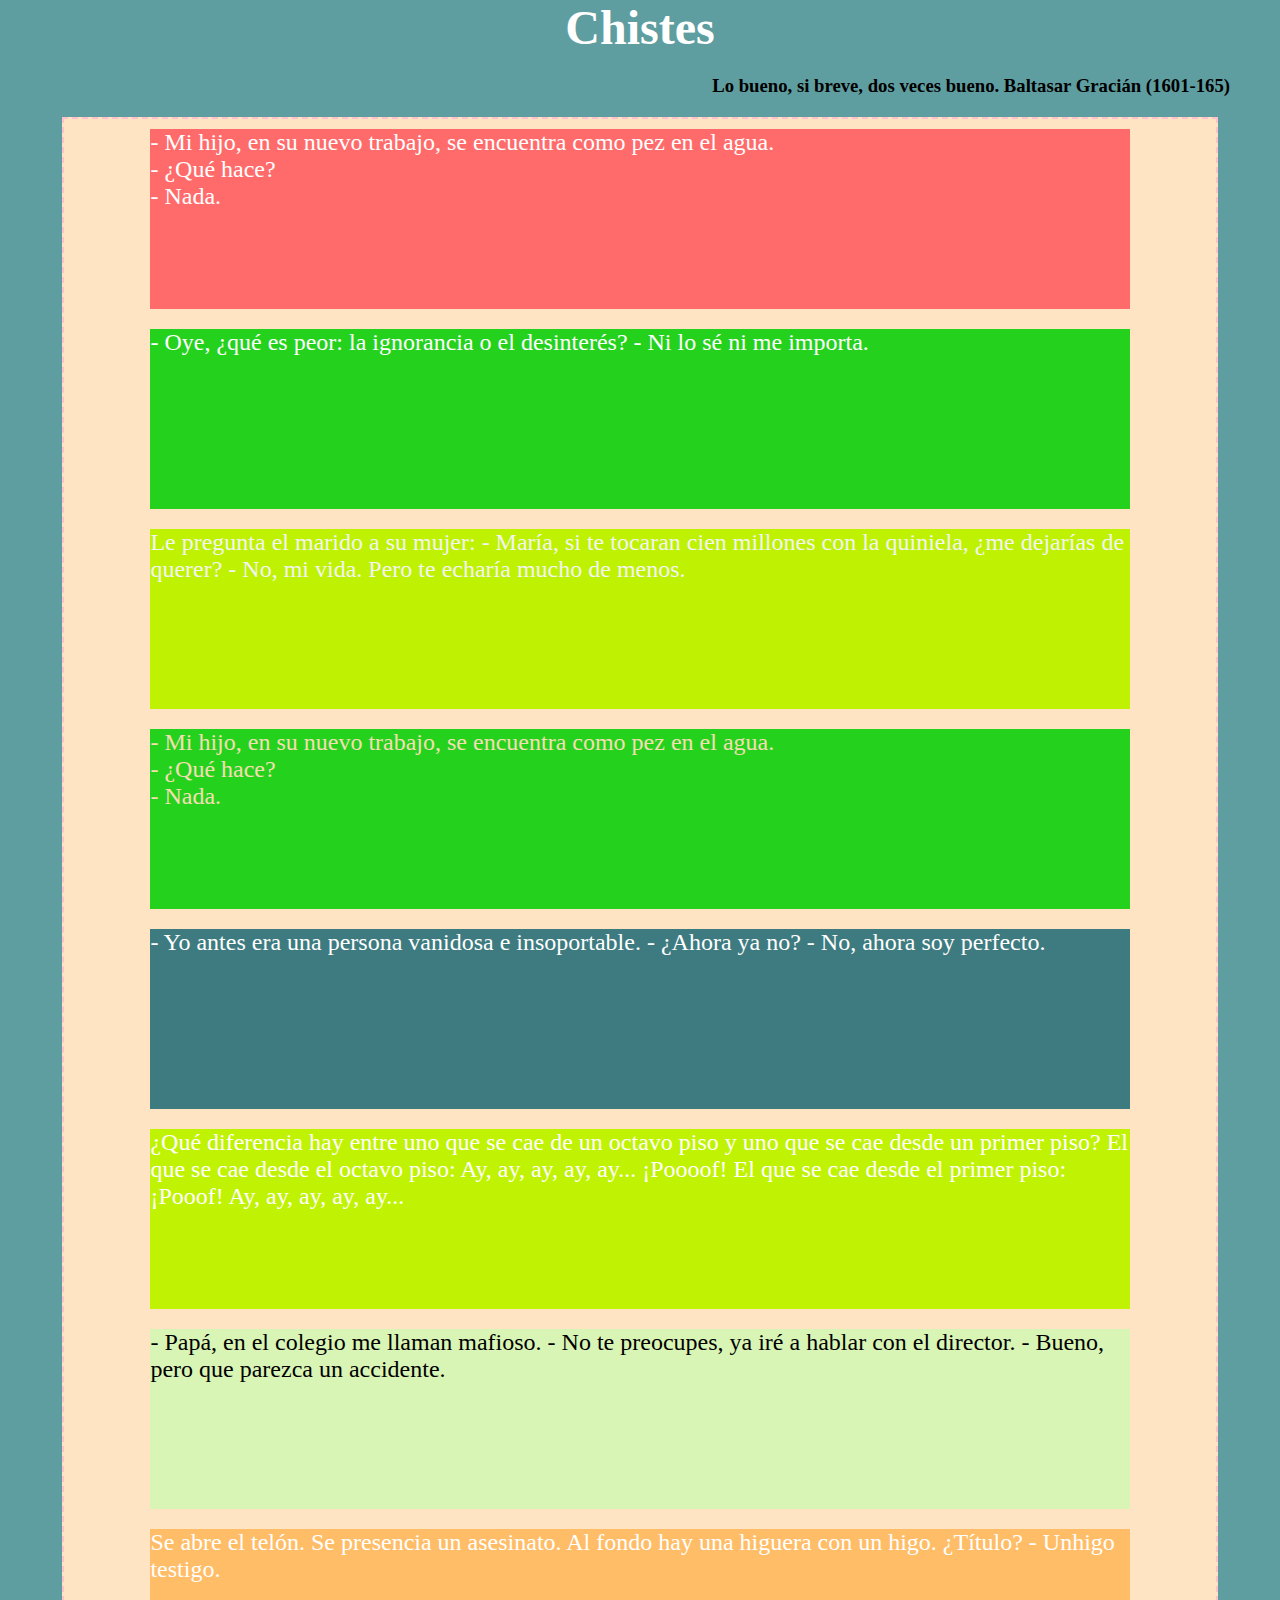
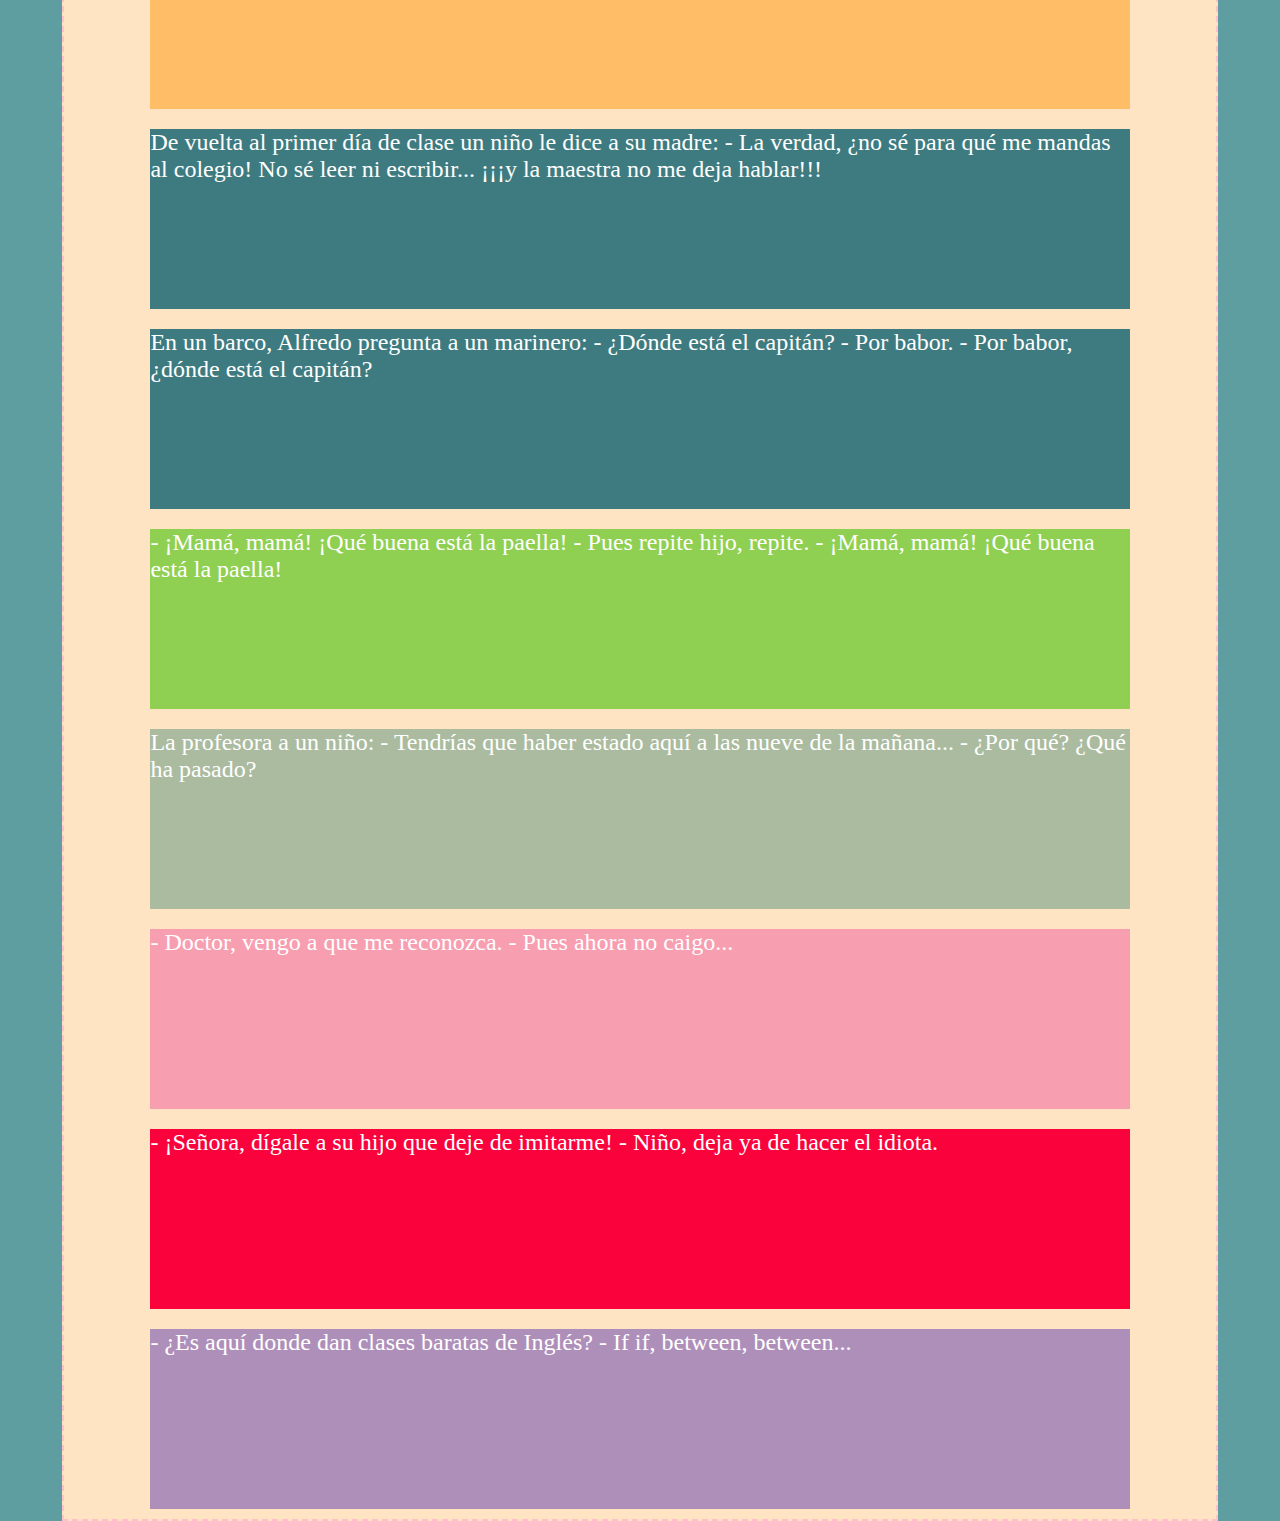
<file: fuente/Ejercicio Chistes/Chistes casa.html>
<!DOCTYPE html>
<html lang="en">
<head>
    <meta charset="UTF-8">
    <meta name="Cajas en CSS" content="alumna/ElenaG">
    <title>chistes</title>
 <link rel="stylesheet" href="chistes-estilo.css">

</head>
<body>
    <header><h1>Chistes</h1></header>

<h3> Lo bueno, si breve, dos veces bueno. Baltasar Gracián (1601-165)</h3>


<main>

<section id="chiste1">

    <p>

        - Mi hijo, en su nuevo trabajo, se encuentra como pez en el agua. <br>
        - ¿Qué hace? <br>
        - Nada. <br>

    </p>

</section>


<section id="chiste2">

    <p>
        - Oye, ¿qué es peor: la ignorancia o el desinterés?
        - Ni lo sé ni me importa. <br><br>

    </p>

</section>

<section id="chiste3">

    <p>

        Le pregunta el marido a su mujer:
        - María, si te tocaran cien millones con la quiniela, ¿me dejarías de querer?
        - No, mi vida. Pero te echaría mucho de menos.
      <br><br>
    </p>

</section>

<section id="chiste4">

    <p>
        - Mi hijo, en su nuevo trabajo, se encuentra como pez en el agua. <br>
        - ¿Qué hace? <br>
        - Nada. <br>
</p>

</section>
<section id="chiste5">

    <p>

        - Yo antes era una persona vanidosa e insoportable.
        - ¿Ahora ya no?
        - No, ahora soy perfecto. <br> <br>

    </p>

</section>

<section id="chiste6">

    <p>

        ¿Qué diferencia hay entre uno que se cae de un octavo piso y 
        uno que se cae desde un primer piso?
        El que se cae desde el octavo piso: Ay, ay, ay, ay, ay... ¡Poooof!
        El que se cae desde el primer piso: ¡Pooof! Ay, ay, ay, ay, ay...
 <br> <br>

    </p>

</section>

<section id="chiste7">
<p>
    - Papá, en el colegio me llaman mafioso.
    - No te preocupes, ya iré a hablar con el director.
    - Bueno, pero que parezca un accidente.
</p>
</section>

<section id="chiste8">
    <p>
        Se abre el telón. Se presencia un asesinato. 
        Al fondo hay una higuera con un higo. ¿Título?
       - Unhigo testigo.</p>
    </section>

    <section id="chiste9">
<p>
    De vuelta al primer día de clase un niño le dice a su madre:
    - La verdad, ¿no sé para qué me mandas al colegio! No sé leer ni escribir... ¡¡¡y la maestra no 
    me deja hablar!!!
    </p>
        </section>

        <section id="chiste10">
            <p>
En un barco, Alfredo pregunta a un marinero:
- ¿Dónde está el capitán?
- Por babor.
- Por babor, ¿dónde está el capitán?
            </p>
            </section>

            <section id="chiste11">
                <p>
- ¡Mamá, mamá! ¡Qué buena está la paella!
- Pues repite hijo, repite.
- ¡Mamá, mamá! ¡Qué buena está la paella!

                </p>
                </section>

        <section id="chiste12">
            <p>
                La profesora a un niño:
                - Tendrías que haber estado aquí a las nueve de la mañana...
                - ¿Por qué? ¿Qué ha pasado?
              <br><br>
            </p>
        </section>

    <section id="chiste13">
        <p>
            - Doctor, vengo a que me reconozca.
            - Pues ahora no caigo...    <br><br>
        </p>
    </section>

    <section id="chiste14">
        <p>
            - ¡Señora, dígale a su hijo que deje de imitarme!
            - Niño, deja ya de hacer el idiota.
                <br><br>
        </p>
    </section>

<section id="chiste15">
    <p>
        - ¿Es aquí donde dan clases baratas de Inglés?
        - If if, between, between...     <br><br>
    </p>
</section>

            


    </main>
</body>
</html>
</file>
<file: css/estilo-index.css>
*{
    margin: 0px; padding: 0px;
}
@font-face {
    font-family: poppins;
    src: url(fuente/Poppins-Regular.ttf);
}
a{
    text-decoration: none;
}
body{
    height: fit-content;
    width: 100%;
    justify-content: center;
}
header{
    display: flex;
    justify-content: center;
    align-content: center;
    margin: 0px auto;
    width: 100%;
    height: 250px;
    background: radial-gradient(circle, rgba(41, 36, 118, 1) 23%, rgba(28,28,186,1) 40%, rgba(13,127,239,1) 100%);
}
#telefono{
    position: absolute;
    right: 30px;
    top: 170px;
    display: flex;
    justify-self: flex-end;
    color: white;
    font-size: 1.7em;
}
#telefono img{
   width: 50px; height: 50px;
   rotate: 25deg;
}
#telefono img:hover{
    animation-name: ring;
    animation-duration: 2s;
    animation-iteration-count: 1;
}
@keyframes ring{
    0%{transform: rotate(0deg);}
    5%{transform: rotate(-15deg);}
    10%{transform: rotate(15deg);}
    15%{transform: rotate(-15deg);}
    20%{transform: rotate(15deg);}
    25%{transform: rotate(-15deg);}
    30%{transform: rotate(15deg);}
    35%{transform: rotate(-15deg);}
    40%{transform: rotate(15deg);}
    45%{transform: rotate(-15deg);}
    50%{transform: rotate(15deg);}
    45%{transform: rotate(-15deg);}
    50%{transform: rotate(15deg);}
    55%{transform: rotate(-15deg);}
    50%{transform: rotate(15deg);}
    65%{transform: rotate(-15deg);}
    70%{transform: rotate(15deg);}
    75%{transform: rotate(-15deg);}
    80%{transform: rotate(15deg);}
    85%{transform: rotate(-15deg);}
    90%{transform: rotate(15deg);}
    95%{transform: rotate(-15deg);}
    100%{transform: rotate(0deg);}
    }
#telefono p{
   margin-top: 6px;
   text-align: center;
   font-family: poppins;
   font-size: .8em;
}
nav{
    width: 100%;
    height: 39px;
    padding: 10px 0px;
    z-index: 2;
}
nav ul{
    display: flex;
    justify-content: center;
    width: 100%;
    list-style: none;
}
nav ul li{
   width: 180px;
   height: 30px;
   margin: 0px 30px;
   padding-top: 2px;
   font-family:poppins;
   border-radius: 20px;
   border: 2px solid  rgba(246, 146, 30, 1);;
   background-color: rgba(246, 146, 30, 1);
   cursor: pointer;
   transition: .5s ease-in-out;
}
nav ul li:hover{
    border: 2px solid  rgba(246, 146, 30, 1);;
    height: 120px;
    height: 60px;
    margin-top:-15px;
    background: rgba(246, 146, 30, 1);
    box-shadow: 0px 0px 10px black;
}
nav ul li a{
    width: 100%;
    display: flex;
    flex-direction: column;
    align-items: center;
}
nav ul li img{
    width:0px;
    height:0px;
    opacity: .0;
    transition: .5s ease-in-out;
}
nav ul li:hover img{
    width:50px;
    height:50px;
    opacity: 1;
}
nav ul li p{    
    font-size: 1em;
    padding: 2px;
    color: rgb(255, 255, 255);
    background-color: rgba(246, 146, 30, 1);
    border-radius: 20px;
    opacity: 1;
    transition: .2s ease-in-out;
}
nav ul li:hover p{
    font-size: 0em;
    opacity: 0;
    transition: .2s ease-in-out;
}
main{
    display: flex;
    flex-direction: column;
    align-items: center;
    margin: 0px auto;
    width: 100%;
    height: fit-content;
}
.galeria{
    width: 90%; /*debe tener el mismo width que las imégenes del carrusel*/
    height: 350px;
    overflow: hidden; /*para que todo lo que supere el tamaño de slide, se oculte*/
    position: relative;
    border-radius: 20px;
    margin-bottom: 80px;
    z-index: -2;
}
#opacidad-galeria{
    display: flex;
    justify-content: space-between;
    background-color: rgba(0, 0, 0, 0.052);
    width: 100%;
    height: 350px;   
    position: absolute;
    z-index: 1;

}
#opacidad-galeria p{
   align-self: flex-end;
   text-align: center;
   font-family: poppins;
   color: white;
   font-size: 1.7em;
   font-weight: 800;
   padding: 10px;
   border-top: 1px solid rgba(246, 146, 30, 1);
   background-color: rgba(28, 28, 186, 0.884);
   height: fit-content;
   width: 100%;
}
#opacidad-galeria img{
    position: absolute;
    right: 10px;
    top: 10px;
    align-content: flex-start;
    width: 70px;
    height: 40px;
}
.galeria ul{ 
    display: flex;
    width: 900%; /*100% por cada imagen. Cada imagen va a utlizar el 100% cuando esté en pantalla*/
    height: 100%;
    animation: slide 30s infinite;
    list-style: none;
}.galeria ul li{
    width: 100%;
    height: 100%;
}.galeria ul li img{
    width: 100%;
    height: 100%;
}
@keyframes slide{
    0%{margin-left:0;}
    7%{margin-left:0}
    12%{margin-left:-100%;}
    19.5%{margin-left:-100%;}
    24.5%{margin-left:-200%;}   /*Distrivución de tiempo y movimiento hacia la izquierad con margin-left*/
    32%{margin-left:-200%;}
    37%{margin-left:-300%;}
    44.5%{margin-left:-300%;}
    49.5%{margin-left:-400%}
    57%{margin-left:-400%}
    62.5%{margin-left:-500%;}
    69.5%{margin-left:-500%;}
    74.5%{margin-left:-600%}
    82.9%{margin-left:-600%}
    87.7%{margin-left:-700%;}
    95.2%{margin-left:-700%;}
    99.5%{margin-left:-800%}
    100%{margin-left:-800%}
}
#contenedor-presentacion{
   display: flex;
   justify-content: center;
   align-content: center;
   width: 70%;
   height: 350px;
   border-radius: 20px;
   margin-bottom: 40px;
   margin-right: 10%;
}
#contenedor-presentacion h2{
   width: 20%;
   height: fit-content;
   width: fit-content;
   font-family: poppins;
   background-color: white;
   color: rgb(28, 28, 186);
   margin:  10px 0px;  
   padding: 5px;
   margin-bottom: 3px;
   border-radius: 10px;
}
#contenedor-parrafo{
   display: flex;
   flex-direction: column;
   align-items: center;
   width: 50%;
   height:fit-content;
   margin-top:-32px;
   margin-right: -7%;
   padding: 10px;
   font-family: poppins;
   background-color: rgba(0, 0, 0, .6);
   overflow-y: hidden;
   border: 2px solid rgba(246, 146, 30, 1);
   border-radius: 20px;
   z-index: 1;
}
#contenedor-parrafo p{
    color: white;
    padding: 10px;
    text-align: center;
    font-size: 1.1em;
    font-family: poppins;
}
#fondo-contenedor-presentacion{
   width: 100%;
   height: 100%;
   background-image: url(imagenes/equipo-trabajo-2.jpg);
   border: 2px solid rgba(246, 146, 30, 1);
   border-radius: 20px;
   margin-bottom: 100px;
   background-color: rgba(0, 0, 0, 0.178);
}
#contenedor-ofertas{
   position: relative;
   display: flex;
   flex-direction: column;  
   align-items: center;
   justify-content: center;
   width: 100%;
   height: 770px;
   background-image: url(imagenes/world-map.png);
   background-position-y: 80%;
   background-position-x: 100% ;
   font-family: poppins;
   border-radius: 20px; 
   z-index: 1;
}
#titulo-ofertas{
   margin-top: 10px;
   padding: 10px;
   border-radius: 20px;
   width: fit-content;
   color: rgb(28, 28, 186);
   font-size: 2.5em;
}
#contenedor-ofertas h5{
   display: none;
}
#opacidad-fondo-ofertas{
   position: absolute;
   width: 100%;height: 100%;
   background-repeat: no-repeat;
   background-color: rgba(255, 255, 255, 0.87);
   border-radius: 20px; 
   z-index:-1;
}
#ofertas-juntas{
   display: flex;
   justify-content: space-evenly;
   align-items: center;
   width: 90%;
   height: 500px;
}
.ofertas{
   width: 300px;
   height: 420px;
   border: 2px solid rgba(246, 146, 30, 1);
   border-radius: 20px;
   background-size: 100%;
   transition: .5s ease-in-out;
}
.ofertas:hover{
   box-shadow: 0px 0px 10px black;
   transition: .5s ease-in-out;
}
#ofertas1{background-image: url(imagenes/foto-catalunya-oferta.jpg);} 
#ofertas2{background-image: url(imagenes/rusia-oferta.jpg);} 
#ofertas3{background-image: url(imagenes/colombia-oferta-2.jpg);} 
#ofertas4{background-image: url(imagenes/ofertah-utah.jpeg);} 
                        
.opacity{
   display: flex;
   flex-direction: column;
   align-items: center;
   width: 100%;
   height: 100%;  
   background-color: rgba(0, 0, 0, 0.1);
   border-radius: 20px;
   transition: .5s ease-in-out;
  }
.ofertas:hover .opacity{
   background-color: rgba(0, 0, 0, 0.7);
   transition: .5s ease-in-out;
}
.opacity p{
    margin-bottom: 46%;
    padding: 0px 0px 8px 0px;
    text-align: center;
    width: 100%;
    height: 40px;
    color: white;
    background-color: rgba(0, 0, 0,.3);
    border-radius: 20px 20px 0px 0px;
    font-size: 2em;
    z-index: 2;
    transition: .5s ease-in-out;
}
.ofertas:hover p{
    margin-top: 60px;
    margin-bottom: 80px;
    background-color: rgba(0, 0, 0,.0);
    font-size: 2.4em;
    transition: .5s;
}
.opacity a{
    font-size: 1.8em;
    width: fit-content;
    color: white;
    border: 2px solid rgba(246, 146, 30, 1);
    background-color: rgba(0, 0, 0,.3);
    padding: 5px;
    border-radius: 20px;
    transition: .5s ease-in-out;
    z-index: 2;
}
.ofertas:hover a{
    background-color: rgba(246, 146, 30, 1);
    border: 2px solid rgba(246, 146, 30, 1);
    transition: .5s;
}
#test{
    position: relative;
    font-weight: 800;
    color: white;
    width: 130px;
    height: 30px;
    text-align: center;
    font-family: poppins;
    margin: 10px;
    padding: 10px;  
    background-color: rgb(28, 28, 186);
    border-radius: 20px;
    transition: .5s ease-in-out;
}
#test:hover{
    transition: .5s ease-in-out;
    background-color: rgb(13,127,239);
}

h2{
    color: rgb(28, 28, 186);
}
#test img{
    position: absolute;
    top: 0px;
    left: 35%;
    opacity: 0;
    transition: .5s ease-in-out;
}
#test:hover img{
    opacity: 1;
    transition: .5s ease-in-out;
}
#test p{
    position: absolute;
    opacity: 1;
    top: 25%;
    left: 20%;
    transition: .5s ease-in-out;
}
#test:hover p{
    opacity: 0;
    transition: .5s ease-in-out;
    }

#opinion-clientes{
   width: 80%;
   height: 250px;
   margin-top: 40px;
   color: white;
   border: 2px solid rgba(246, 146, 30, 1);
   background-color: rgba(227,226, 227, 1);
   border-radius: 20px;
   display: flex;
   flex-direction: column;
   justify-content: space-evenly;
   align-items: center;
    }
#opinion-clientes h2{
    font-size:1.9em;
   margin: 15px;
   padding: 10px;
   width: fit-content;
   height: fit-content;
   color: rgb(28, 28, 186);
   font-family: poppins;
   border-radius: 20px;
}
#contenedor-opiniones{
   display: flex;
   justify-content: space-evenly;
   width: 90%;
}
#contenedor-opiniones article{
   padding: 20px 20px 20px 20px;
   width: 30%;
   margin: 0px 10px 0px 10px;
   background-color: rgba(0, 0, 0, 0.801);
   font-family: poppins;
   border: 2px solid rgba(246, 146, 30, 1); 
   border-radius: 20px;
}
#contenedor-opiniones article h3{
   display: flex;
   text-align: start;
   margin-bottom: 5px;
}
footer{
   width: 100%;
   height: fit-content;
   color: white;
   text-align: center;
   font-family: poppins;
   margin-top: 180px;
   background: radial-gradient(circle, rgba(41, 36, 118, 1) 23%, rgba(28,28,186,1) 40%, rgba(13,127,239,1) 100%);
}
footer h3{
   padding: 20px;
}

@media only screen and (min-device-width : 320px) and (max-device-width : 480px){
    
header{
    background: rgba(28,28,186,1);
    height:150px;
    flex-direction: column;
    align-items: center;
}
#logo{
    width: 190px;
    height: 190px;
}
#telefono{
     position:initial;
     align-self: flex-end;
     margin-right: 3%;
     margin-bottom: 5px;
}
.galeria{
    display: none;
}
#telefono img{
    width: 20px; height: 15px;
    margin: 0px; padding: 0px;
    rotate: 25deg;
}
#telefono p{
    margin: 0px; padding: 0px;
    font-size: .4em;
}  
nav{
    background-color: rgba(246, 146, 30, 1);
    height: fit-content;
    padding:0px;
}
nav ul{
    display: flex;
    justify-content: space-evenly;
    align-items: center;
    height: 30px;
    }
nav ul li{
    display: flex;
    margin:0px;
    width: fit-content;
    height: 35%;
    padding: 0px 3px;
}
nav ul li:hover{
    border: 2px solid  rgba(246, 146, 30, 1);
    margin:0px;
    height: 35%;
    box-shadow:none;
}
nav ul li p{
    font-size: .7em;
    align-self:flex-start;
    margin-top:-2px; padding:0px;
}   
nav ul li p:hover{
    font-size: .7em;
    opacity: 1;
}
nav ul li img{
    display: none;
}
#contenedor-presentacion{
    position: relative;
    display: flex;
    justify-content: center;
    align-content: center;
    width: 80%;
    height: 260px;
    border-radius: 20px;
    margin-top: 30px;
    margin-bottom: 30px;
    margin-right: 0%;
}

#contenedor-presentacion h2{
    width: 20%;
    height: fit-content;
    width: fit-content;
    margin:  10px 0px;  
    padding: 5px;
    margin-bottom: 0px;
    color: rgb(28, 28, 186);
    background-color: white;
    border-radius: 20px;
}
#contenedor-parrafo{
    position: absolute;
    display: flex;
    flex-direction: column;
    align-items: center;
    width: 100%;
    height:100%;
    margin-top:0px;
    margin-right: 0%;
    padding: 0px;
    font-family: Verdana, Geneva, Tahoma, sans-serif;
    background-color: rgba(0, 0, 0, .8);
    overflow-y: hidden;
    border: 2px solid rgba(246, 146, 30, 1);
    border-radius: 20px;
    z-index: 1;
}
#contenedor-presentacion p{
    color: white;
    padding: 10px;
    text-align: center;
    font-size: .8em;
    font-family: Verdana, Geneva, Tahoma, sans-serif;
}

#fondo-presentacion{
    width: 100%;
    height: 100%;
    background-image: url(imagenes/equipo-trabajo-2.jpg);
    background-size: cover;
    border: 2px solid rgba(246, 146, 30, 1);
    border-radius: 20px;
    background-color: rgba(0, 0, 0, 0.178);
}

#contenedor-ofertas{
    background: none;
    height: 500px;
    margin-top: 0px;
}
    
#titulo-ofertas{
    font-size: .8em;
    margin-bottom: 5px;
    margin-top: 0px;
    padding: 0px;
    border-radius: 20px;
    height: fit-content;
    width: 70%;
    color: rgb(28, 28, 186);
    text-align: center;
}
       
#contenedor-ofertas h5{
    display: flex;
    color: rgb(28, 28, 186);
    padding: 5px 10px;
    margin-bottom: 5px;
    border-radius: 20px;
}
       
#ofertas-juntas{
    flex-wrap: wrap;
}
.ofertas{
    width: 41%;height: 140px;
    font-size: 50%;
    border: 2px solid rgba(246, 146, 30, 1);
    border-radius: 20px;
    background-size: 100%;
    transition: .5s ease-in-out;
    }
.opacity{
    display: flex;
    flex-direction: column;
    align-items: center;
    width: 100%;
    height: 100%;  
    background-color: rgba(0, 0, 0, 0.1);
    border-radius: 20px;
    transition: .5s ease-in-out;
}
.ofertas:hover .opacity{
    background-color: rgba(0, 0, 0, 0.1);
    transition: .5s ease-in-out;
}
.opacity p{
    margin-bottom: 50px;
    text-align: center;
    width: 100%;
    height: 20px;
    color: white;
    background-color: rgba(0, 0, 0,.3);
    border-radius: 20px 20px 0px 0px;
    font-size: 2em;
    z-index: 2;
    transition: .5s ease-in-out;
}
.ofertas:hover p{
    margin-top: 0px;
    margin-bottom: 50px;
    background-color: rgba(0, 0, 0,.3);
    font-size: 2em;
    transition: .5s;
}
.opacity a{
    font-size: 1.8em;
    width: fit-content;
    color: white;
    border: 2px solid rgba(246, 146, 30, 1);
    background-color: rgba(0, 0, 0,.3);
    padding: 5px;
    border-radius: 20px;
    transition: .5s ease-in-out;
    z-index: 2;
}
.ofertas:hover a{
    background-color: rgba(0, 0, 0,.3);
    border: 2px solid rgba(246, 146, 30, 1);
     transition: .5s;
}
h2{ 
    font-size: .8em;
    color: rgb(28, 28, 186);
    text-align: center;
    margin: 0px 10px;
}

#test{

    color: white;
    width: 130px;
    height: 30px;
    font-family: poppins;
    background-color: rgb(28, 28, 186);
    border-radius: 20px;
    transition: .5s ease-in-out;
}

#test p{
    font-size: 0.9;
    color: white;
    text-align: center;
}

#test img{
    display: none;
}
#opinion-clientes{
    width: 90%;
    height: 190px;
    margin-top: 30px;
    color: white;
    border: 2px solid rgba(246, 146, 30, 1);
    background-color: rgba(227,226, 227, 1);
    border-radius: 20px;
    display: flex;
    justify-content: space-evenly;
    align-items: center;
    flex-direction: column;
}
#opinion-clientes h2{
   font-size:1em;
   margin: 1px;
   padding: 5px;
   width: fit-content;
   height: fit-content;
   color: rgb(28, 28, 186);
   background-color: white;
   font-family: poppins;
   border-radius: 20px;
}
#contenedor-opiniones{
    display: flex;
    justify-content: space-evenly;
    width: 100%;
}
#contenedor-opiniones article{
    padding: 5px 0px 5px 0px;
    width: 50%;
    margin: 0px 5px 5px 5px;
    padding: 5px;
    background-color: rgba(0, 0, 0, 0.801);
    font-size: .6em;
    font-family: Verdana, Geneva, Tahoma, sans-serif;
    border: 2px solid rgba(246, 146, 30, 1);
    border-radius: 20px;
}
#contenedor-opiniones article h3{
    display: flex;
    text-align: start;
    margin-bottom: 1px;
}
.banderas{
    width:15px;height:15px;
    margin-right: 3px;
}
.movil-no{
    display: none;
}
footer{
    margin-top: 40px;
    background: rgba(28,28,186,1);
    font-size: 1em;
    height: fit-content;
}
footer h3{
    font-size: .9em;
}
}
</file>
<file: css/estilo-paginas-ofertas.css>
*{
    margin: 0px; padding: 0px;
}
@font-face {
    font-family: poppins;
    src: url(fuente/Poppins-Regular.ttf);
}
a{
    text-decoration: none;
}
body{   
    height: fit-content;
    width: 100%;
    justify-content: center;
}
header{
    position: relative;
    display: flex;
    justify-content: center;
    align-content: center;
    margin: 0px auto;
    width: 100%;
    height: 250px;
    background: radial-gradient(circle, rgba(41, 36, 118, 1) 23%, rgba(28,28,186,1) 40%, rgba(13,127,239,1) 100%);
}
#telefono{
    position: absolute;
    right: 30px;
    top: 170px;
    display: flex;
    justify-self: flex-end;
    color: white;
    font-size: 1.7em;
}
#telefono img{
width: 50px; height: 50px;
rotate: 25deg;
}
#telefono img:hover{
    animation-name: ring;
    animation-duration: 2s;
    animation-iteration-count: 1;
}
@keyframes ring{
    0%{transform: rotate(0deg);}
    5%{transform: rotate(-15deg);}
    10%{transform: rotate(15deg);}
    15%{transform: rotate(-15deg);}
    20%{transform: rotate(15deg);}
    25%{transform: rotate(-15deg);}
    30%{transform: rotate(15deg);}
    35%{transform: rotate(-15deg);}
    40%{transform: rotate(15deg);}
    45%{transform: rotate(-15deg);}
    50%{transform: rotate(15deg);}
    45%{transform: rotate(-15deg);}
    50%{transform: rotate(15deg);}
    55%{transform: rotate(-15deg);}
    50%{transform: rotate(15deg);}
    65%{transform: rotate(-15deg);}
    70%{transform: rotate(15deg);}
    75%{transform: rotate(-15deg);}
    80%{transform: rotate(15deg);}
    85%{transform: rotate(-15deg);}
    90%{transform: rotate(15deg);}
    95%{transform: rotate(-15deg);}
    100%{transform: rotate(0deg);}
    }
#telefono p{
margin-top: 6px;
text-align: center;
font-family: poppins;
font-size: .8em;
}
nav{
    width: 100%;
    height: 39px;
    padding: 10px 0px;
    z-index: 2;
}
nav ul{
    display: flex;
    justify-content: center;
    width: 100%;
    list-style: none;
}
nav ul li{
   width: 180px;
   height: 30px;
   margin: 0px 30px;
   padding-top: 2px;
   font-family: poppins;
   border-radius: 20px;
   border: 2px solid  rgba(246, 146, 30, 1);;
   background-color: rgba(246, 146, 30, 1);
   cursor: pointer;
   transition: .5s ease-in-out;
}
nav ul li:hover{
    border: 2px solid  rgba(246, 146, 30, 1);;
    height: 120px;
    height: 60px;
    margin-top:-15px;
    background: rgba(246, 146, 30, 1);
 box-shadow: 0px 0px 10px black;
}
nav ul li a{
    width: 100%;
    display: flex;
    flex-direction: column;
    align-items: center;
}
nav ul li img{
    width:0px;
    height:0px;
    opacity: .0;
    transition: .5s ease-in-out;
}
nav ul li:hover img{
    width:50px;
    height:50px;
    opacity: 1;
}
nav ul li p{    
    font-size: 1em;
    padding: 2px;
    color: rgb(255, 255, 255);
    background-color: rgba(246, 146, 30, 1);
    border-radius: 20px;
    opacity: 1;
    transition: .2s ease-in-out;
}
nav ul li:hover p{
    font-size: 0em;
    opacity: 0;
    transition: .2s ease-in-out;
}

main{
    width: 100%; height: auto;
    display: flex;
    flex-direction: column;
    align-items: center;
}  
main h1{
    width: 20%;
    height: fit-content;
    width: fit-content;
    color: white;
    font-family: poppins;
    margin:  20px 0px 0px 0px;  
    padding: 5px 10px;
    background-color:rgba(17,100,225,1);
    border-radius: 20px;
}

        .container {
            display: flex;
            height: 600px;
            padding: 20px;
        }

        .left {
            display: flex;
            flex: 1;
            padding: 20px;
            position: relative;
        }

        .box {
            border: solid 3px;
            border-color: rgb(247, 186, 1);
            flex: 1;
            margin-right: 20px;
            padding: 20px;
            border-radius: 10px;
            background-color: rgba(0, 0, 0, 0.801);
            font-family: poppins;
            color: white;
            display: flex;
            flex-direction: column;
            align-items: center;
            position: relative;
        }

        .right {
            flex: 1;
            display: flex;
            justify-content: center;
            align-items: center;
            padding: 20px;
        }

        .right img {
            border-radius: 30px;
            max-width: 100%;
            width: 800px;
            height: 560px;
            box-shadow: 0px 0px 30px black;

        }

        .box h2 {
            margin-bottom: 20px;
            text-align: center;
        }

        .box ul {
            list-style-type: disc;
            padding-left: 20px;
        }

      #parrafo-oferta {
            width: 40%;
            border: solid 3px;
            border-color: rgb(247, 186, 1);
            border-radius: 10px;
            background-color: rgba(0, 0, 0, 0.801);
            font-family: poppins;
            color: white;
            text-align: center;
            padding: 20px;
        }

        .price-tag {
            background-color: rgb(13, 127, 239);
            padding: 5px 10px;
            border-radius: 5px;
            position: absolute;
            bottom: -30px;
            left: 50%;
            transform: translateX(-50%);
            font-weight: bold;
        }
        footer{
width: 100%;
height: fit-content;
color: white;
text-align: center;
font-family: poppins;
margin-top: 50px;
background: radial-gradient(circle, rgba(41, 36, 118, 1) 23%, rgba(28,28,186,1) 40%, rgba(13,127,239,1) 100%);
width: 100%;
}
footer h3{
padding: 20px;
}
 
        @media only screen and (min-device-width : 320px) and (max-device-width : 480px){
            
            header{
                background: rgba(28,28,186,1);
                height:150px;
                flex-direction: column;
                align-items: center;
            }
           #logo{
                width: 190px;
                height: 190px;
            }
            #telefono{
                position:initial;
                align-self: flex-end;
                margin-right: 3%;
                margin-bottom: 5px;
            }
            .slide{
                display: none;
            }
            #telefono img{
                width: 20px; height: 15px;
                margin: 0px; padding: 0px;
                rotate: 25deg;
            }
            #telefono p{
                margin: 0px; padding: 0px;
                font-size: .4em;
            }  
            nav{
                background-color: rgba(246, 146, 30, 1);
                height: fit-content;
                padding:0px;
            }
            nav ul{
                display: flex;
                justify-content: space-evenly;
                align-items: center;
                height: 30px;
        }
        nav ul li{
        display: flex;
        margin:0px;
        width: fit-content;
        height: 35%;
        padding: 0px 3px;
        }
        nav ul li:hover{
        border: 2px solid  rgba(246, 146, 30, 1);
        margin:0px;
        height: 35%;
        box-shadow:none;
        }
        nav ul li p{
        font-size: .7em;
        align-self:flex-start;
        margin-top:-2px; padding:0px;
         }   
        nav ul li p:hover{
        font-size: .7em;
        opacity: 1;
            }
        nav ul li img{
        display: none;
        }
        main{
            display: flex;
            flex-direction: column;
        }
        main h1{
            width: 20%;
            height: fit-content;
            width: fit-content;
            color: white;
            font-size: 20px;
            font-family: poppins;
            margin:  10px 0px 0px 0px;  
            padding: 10px;
            background-color:rgba(17,100,225,1);
            border-radius: 20px;
        }
        .container {
                display: flex;
                flex-direction: column-reverse;
                height:fit-content;
                padding: 0px;
            }
    
            .left {
                display: flex;
                flex: 1;
                padding: 10px;
                position: relative;
            }
    
            .box {
                width: 50%;
                border: solid 3px;
                border-color: rgb(247, 186, 1);
                flex: 1;
                margin: 0px 0px 10px 0px;
                padding: 10px;
                border-radius: 10px;
                background-color: rgba(0, 0, 0, 0.801);
                color: white;
                display: flex;
                flex-direction: column;;
                align-items: center;
                position: relative;
            }
    
    
            .right {
                flex: 1;
                display: flex;
                justify-content: center;
                align-items: center;
                padding: 10px;
            }
    
            .right img {
                border-radius: 30px;
                max-width: 100%;
                width: 100%;
                height: 190px;
                box-shadow: none;
    
            }
    
            .box h2 {
                font-size: .9em;
                text-align:start;
                margin-bottom: 5px;
            }
    
            .box ul {
                list-style-type: disc;
                padding-left: 8px;
                font-size: 11px;
            }
    
            #parrafo-oferta {
                width: 40%;
                border: solid 3px;
                border-color: rgb(247, 186, 1);
                border-radius: 10px;
                background-color: rgba(0, 0, 0, 0.801);
                font-family: poppins;
                color: white;
                text-align: center;
                padding: 20px;
                font-size: 10px;
            }
    
    
            .price-tag {
                background-color: rgb(13, 127, 239);
                text-align: center;
                border-radius: 10px;
                position: absolute;
                bottom: -40px;
                left: 50%;
                transform: translateX(-50%);
                font-size: 15px;
                font-weight: bold;
            }
            
            footer{
        margin-top: 20px;
        color: white;
        background: rgba(28,28,186,1);
        font-size: 1em;
        height: fit-content;
    }
    footer h3{
        font-size: .7em;
    }
        }
</file>
<file: css/estilo-sabias-que.css>
*{
    margin: 0px; padding: 0px;
}
a{
    text-decoration: none;
}
@font-face {
    font-family: poppins;
    src: url(fuente/Poppins-Regular.ttf);
}
body{
    height: 200vh;
    width: 100%;
    
}
*{
    margin: 0px; padding: 0px;
}
a{
    text-decoration: none;
}
body{
    height: fit-content;
    width: 100%;
    justify-content: center;
}
header{
    display: flex;
    justify-content: center;
    align-content: center;
    margin: 0px auto;
    width: 100%;
    height: 250px;
    background: radial-gradient(circle, rgba(41, 36, 118, 1) 23%, rgba(28,28,186,1) 40%, rgba(13,127,239,1) 100%);
}
#telefono{
    position: absolute;
    right: 30px;
    top: 170px;
    display: flex;
    justify-self: flex-end;
    color: white;
    font-size: 1.7em;
}
#telefono img{
   width: 50px; height: 50px;
   rotate: 25deg;
}
#telefono img:hover{
    animation-name: ring;
    animation-duration: 2s;
    animation-iteration-count: 1;
}
@keyframes ring{
    0%{transform: rotate(0deg);}
    5%{transform: rotate(-15deg);}
    10%{transform: rotate(15deg);}
    15%{transform: rotate(-15deg);}
    20%{transform: rotate(15deg);}
    25%{transform: rotate(-15deg);}
    30%{transform: rotate(15deg);}
    35%{transform: rotate(-15deg);}
    40%{transform: rotate(15deg);}
    45%{transform: rotate(-15deg);}
    50%{transform: rotate(15deg);}
    45%{transform: rotate(-15deg);}
    50%{transform: rotate(15deg);}
    55%{transform: rotate(-15deg);}
    50%{transform: rotate(15deg);}
    65%{transform: rotate(-15deg);}
    70%{transform: rotate(15deg);}
    75%{transform: rotate(-15deg);}
    80%{transform: rotate(15deg);}
    85%{transform: rotate(-15deg);}
    90%{transform: rotate(15deg);}
    95%{transform: rotate(-15deg);}
    100%{transform: rotate(0deg);}
    }
#telefono p{
   margin-top: 6px;
   text-align: center;
   font-family: poppins;
   font-size: .8em;
}   
nav{
 
    width: 100%;
    height: 39px;
    padding: 10px 0px;
    z-index: 3;
}
nav ul{
    display: flex;
    justify-content: center;
    width: 100%;
    list-style: none;
}
nav ul li{
   
   width: 180px;
   height: 30px;
   margin: 0px 30px;
   padding-top: 5px;
   font-family: Verdana, Geneva, Tahoma, sans-serif;
   border-radius: 20px;
   border: 2px solid  rgba(246, 146, 30, 1);;
   background-color: rgba(246, 146, 30, 1);
   cursor: pointer;
   transition: .5s ease-in-out;
}
nav ul li:hover{
    border: 2px solid  rgba(246, 146, 30, 1);;
    height: 120px;
    height: 60px;
    margin-top:-15px;
    background: rgba(246, 146, 30, 1);
 box-shadow: 0px 0px 10px black;
}
nav ul li a{
    width: 100%;
    display: flex;
    flex-direction: column;
    align-items: center;
}
nav ul li img{
   
    width:0px;
    height:0px;
    opacity: .0;
    transition: .5s ease-in-out;
}
nav ul li:hover img{
    width:50px;
    height:50px;
    opacity: 1;
}
nav ul li p{    
  
    font-size: 1em;
    padding: 2px;
    color: rgb(255, 255, 255);
    background-color: rgba(246, 146, 30, 1);
    border-radius: 20px;
    opacity: 1;
    transition: .2s ease-in-out;
}
nav ul li:hover p{
    font-size: 0em;
    opacity: 0;
    transition: .2s ease-in-out;
}

main{
   
    display: flex;
    flex-direction: column;
    align-items: center;
    margin: 0px auto;
    width: 100%;
    height: fit-content;
}
.titulos{
    color: rgb(28, 28, 186);
    font-family: Verdana, Geneva, Tahoma, sans-serif;
    font-size: 1.8em;
    padding: 10px;
    border-radius: 20px;
    transition: transform 0.3s ease, box-shadow 0.3s ease;
     
}

.titulos:hover{
    text-shadow: 0px 1px 5px rgba(0,0,0.50);
    transition: transform 0.3s ease, box-shadow 0.3s ease;
    transform: translateY(-8px);   
}

#titulo1:hover{
    transform: translateY(-8px);
   
}

#titulo1{
    background-color: rgba(28, 28, 186, 0.884);
    border-radius: 20px;
    padding: 10px;
    width: fit-content;
font-family: Verdana, Geneva, Tahoma, sans-serif;
color: white;
text-shadow: 0px 5px 15px rgba(0,0,0, 0.4);
transition: transform 0.3s ease, box-shadow 0.3s ease;

}

 #Catalunya{
    display: flex;
    justify-content: center;
    font-family: Verdana, Geneva, Tahoma, sans-serif;  
 }

 #caja1{
    width: 400px;
    height: 400px;
    margin-right: 2em;
    border: 3px solid rgb(246 146 30);
    border-radius: 25px;
    
}
#caja1 figure{
    position: relative;
    height: 400px;
    width: 400px;
    overflow: hidden;
    border-radius: 25px;
    
}

#caja1 figure:hover{
    box-shadow: 0px 15px 25px rgba(0,0,0.50);

}

#caja1 figure img{
    width: 100%;
    height: 100%;
    transition: all 500ms ease-in-out;
    border-radius: 25px;
    
}

#caja1 figure #capa{
    position: absolute;
    top: 0;
    width: 100%;
    height: 100%;
    background: rgba(11, 103, 123, 0.6);
    opacity: 0;
    visibility: hidden;
    text-align: justify;
    border-radius: 25px;
   
}

#caja1 figure:hover > #capa{
    opacity: 1;
    visibility: visible;
}

#caja1 figure:hover > #capa h1{
   font-weight: 400;
   margin: 1.5em;
   color: #fff;
   text-align: center;
   transition: 0.5s ease-out;
}

#caja1 figure:hover > #capa h4{
    color: #fff;
    font-weight: 400;
    margin: 1.5em;
}


#caja2{
    width: 400px;
    height: 400px;
    margin-right: 2em;
    border: 3px solid rgb(246 146 30);
    border-radius: 25px;
    
}
#caja2 figure{
    position: relative;
    height: 400px;
    width: 400px;
    overflow: hidden;
    border-radius: 25px;
}

#caja2 figure:hover{
    box-shadow: 0px 15px 25px rgba(0,0,0.50);

}

#caja2 figure img{
    width: 100%;
    height: 100%;
    transition: all 500ms ease-in-out;
    border-radius: 25px;
}

#caja2 figure #capa{
    position: absolute;
    top: 0;
    width: 100%;
    height: 100%;
    background: rgba(11, 103, 123, 0.6);
    opacity: 0;
    visibility: hidden;
    text-align: justify;
    border-radius: 25px;
}

#caja2 figure:hover > #capa{
    opacity: 1;
    visibility: visible;
}

#caja2 figure:hover > #capa h1{
   font-weight: 400;
   margin: 1.5em;
   color: #fff;
   text-align: center;
   transition: 0.5s ease-out;
  
}

#caja2 figure:hover > #capa h4{
    color: #fff;
    font-weight: 400;
    margin: 1.5em;
}

#caja3{
    width: 400px;
    height: 400px;
    margin-right: 2em;
    border: 3px solid rgb(246 146 30);
    border-radius: 25px;
    
}
#caja3 figure{
    position: relative;
    height: 400px;
    width: 400px;
    overflow: hidden;
    border-radius: 25px;
}

#caja3 figure:hover{
    box-shadow: 0px 15px 25px rgba(0,0,0.50);

}

#caja3 figure img{
    width: 100%;
    height: 100%;
    transition: all 500ms ease-in-out;
    border-radius: 25px;
}

#caja3 figure #capa{
    position: absolute;
    top: 0;
    width: 100%;
    height: 100%;
    background: rgba(11, 103, 123, 0.6);
    opacity: 0;
    visibility: hidden;
    text-align: justify;
    border-radius: 25px;
}

#caja3 figure:hover > #capa{
    opacity: 1;
    visibility: visible;
}

#caja3 figure:hover > #capa h1{
   font-weight: 400;
   margin: 1.5em;
   color: #fff;
   text-align: center;
   transition: 0.5s ease-out;
  
}

#caja3 figure:hover > #capa h4{
    color: #fff;
    font-weight: 400;
    margin: 1.5em;
}


#Colombia{
    display: flex;
    justify-content: center;
    font-family: Verdana, Geneva, Tahoma, sans-serif;  
 }

 #caja4{
    width: 400px;
    height: 400px;
    margin-right: 2em;
    border: 3px solid rgb(246 146 30);
    border-radius: 25px;
    
}
#caja4 figure{
    position: relative;
    height: 400px;
    width: 400px;
    overflow: hidden;
    border-radius: 25px;
}

#caja4 figure:hover{
    box-shadow: 0px 15px 25px rgba(0,0,0.50);

}

#caja4 figure img{
    width: 100%;
    height: 100%;
    transition: all 500ms ease-in-out;
    border-radius: 25px;
}

#caja4 figure #capa{
    position: absolute;
    top: 0;
    width: 100%;
    height: 100%;
    background: rgba(11, 103, 123, 0.6);
    opacity: 0;
    visibility: hidden;
    text-align: justify;
    border-radius: 25px;
}

#caja4 figure:hover > #capa{
    opacity: 1;
    visibility: visible;
}

#caja4 figure:hover > #capa h1{
   font-weight: 400;
   margin: 1.5em;
   color: #fff;
   text-align: center;
   transition: 0.5s ease-out;
  
}

#caja4 figure:hover > #capa h4{
    color: #fff;
    font-weight: 400;
    margin: 1.5em;
}

#caja5{
    width: 400px;
    height: 400px;
    margin-right: 2em;
    border: 3px solid rgb(246 146 30);
    border-radius: 25px;
    
}
#caja5 figure{
    position: relative;
    height: 400px;
    width: 400px;
    overflow: hidden;
    border-radius: 25px;
}

#caja5 figure:hover{
    box-shadow: 0px 15px 25px rgba(0,0,0.50);

}

#caja5 figure img{
    width: 100%;
    height: 100%;
    transition: all 500ms ease-in-out;
    border-radius: 25px;
}

#caja5 figure #capa{
    position: absolute;
    top: 0;
    width: 100%;
    height: 100%;
    background: rgba(11, 103, 123, 0.6);
    opacity: 0;
    visibility: hidden;
    text-align: justify;
    border-radius: 25px;
}

#caja5 figure:hover > #capa{
    opacity: 1;
    visibility: visible;
}

#caja5 figure:hover > #capa h1{
   font-weight: 400;
   margin: 1.5em;
   color: #fff;
   text-align: center;
   transition: 0.5s ease-out;
  
}

#caja5 figure:hover > #capa h4{
    color: #fff;
    font-weight: 400;
    margin: 1.5em;
}


#caja6{
    width: 400px;
    height: 400px;
    margin-right: 2em;
    border: 3px solid rgb(246 146 30);
    border-radius: 25px;
    
}
#caja6 figure{
    position: relative;
    height: 400px;
    width: 400px;
    overflow: hidden;
    border-radius: 25px;
}

#caja6 figure:hover{
    box-shadow: 0px 15px 25px rgba(0,0,0.50);

}

#caja6 figure img{
    width: 100%;
    height: 100%;
    transition: all 500ms ease-in-out;
    border-radius: 25px;
}

#caja6 figure #capa{
    position: absolute;
    top: 0;
    width: 100%;
    height: 100%;
    background: rgba(11, 103, 123, 0.6);
    opacity: 0;
    visibility: hidden;
    text-align: justify;
    border-radius: 25px;
}

#caja6 figure:hover > #capa{
    opacity: 1;
    visibility: visible;
}

#caja6 figure:hover > #capa h1{
   font-weight: 400;
   margin: 1.5em;
   color: #fff;
   text-align: center;
   transition: 0.5s ease-out;
  
}

#caja6 figure:hover > #capa h4{
    color: #fff;
    font-weight: 400;
    margin: 1.5em;
}



#EstadosUnidos{
    display: flex;
    justify-content: center;
    font-family: Verdana, Geneva, Tahoma, sans-serif;  
 }

 #caja7{
    width: 400px;
    height: 400px;
    margin-right: 2em;
    border: 3px solid rgb(246 146 30);
    border-radius: 25px;
    
}
#caja7 figure{
    position: relative;
    height: 400px;
    width: 400px;
    overflow: hidden;
    border-radius: 25px;
}

#caja7 figure:hover{
    box-shadow: 0px 15px 25px rgba(0,0,0.50);

}

#caja7 figure img{
    width: 100%;
    height: 100%;
    transition: all 500ms ease-in-out;
    border-radius: 25px;
}

#caja7 figure #capa{
    position: absolute;
    top: 0;
    width: 100%;
    height: 100%;
    background: rgba(11, 103, 123, 0.6);
    opacity: 0;
    visibility: hidden;
    text-align: justify;
    border-radius: 25px;
}

#caja7 figure:hover > #capa{
    opacity: 1;
    visibility: visible;
}

#caja7 figure:hover > #capa h1{
   font-weight: 400;
   margin: 1.5em;
   color: #fff;
   text-align: center;
   transition: 0.5s ease-out;
  
}

#caja7 figure:hover > #capa h4{
    color: #fff;
    font-weight: 400;
    margin: 1.5em;
}

#caja8{
    width: 400px;
    height: 400px;
    margin-right: 2em;
    border: 3px solid rgb(246 146 30);
    border-radius: 25px;
    
}
#caja8 figure{
    position: relative;
    height: 400px;
    width: 400px;
    overflow: hidden;
    border-radius: 25px;
}

#caja8 figure:hover{
    box-shadow: 0px 15px 25px rgba(0,0,0.50);

}

#caja8 figure img{
    width: 100%;
    height: 100%;
    transition: all 500ms ease-in-out;
    border-radius: 25px;
}

#caja8 figure #capa{
    position: absolute;
    top: 0;
    width: 100%;
    height: 100%;
    background: rgba(11, 103, 123, 0.6);
    opacity: 0;
    visibility: hidden;
    text-align: justify;
    border-radius: 25px;
}

#caja8 figure:hover > #capa{
    opacity: 1;
    visibility: visible;
}

#caja8 figure:hover > #capa h1{
   font-weight: 400;
   margin: 1.5em;
   color: #fff;
   text-align: center;
   transition: 0.5s ease-out;
  
}

#caja8 figure:hover > #capa h4{
    color: #fff;
    font-weight: 400;
    margin: 1.5em;
}

#caja9{
    width: 400px;
    height: 400px;
    margin-right: 2em;
    border: 3px solid rgb(246 146 30);
    border-radius: 25px;
    
}
#caja9 figure{
    position: relative;
    height: 400px;
    width: 400px;
    overflow: hidden;
    border-radius: 25px;
}

#caja9 figure:hover{
    box-shadow: 0px 15px 25px rgba(0,0,0.50);

}

#caja9 figure img{
    width: 100%;
    height: 100%;
    transition: all 500ms ease-in-out;
    border-radius: 25px;
}

#caja9 figure #capa{
    position: absolute;
    top: 0;
    width: 100%;
    height: 100%;
    background: rgba(11, 103, 123, 0.6);
    opacity: 0;
    visibility: hidden;
    text-align: justify;
    border-radius: 25px;
}

#caja9 figure:hover > #capa{
    opacity: 1;
    visibility: visible;
}

#caja9 figure:hover > #capa h1{
   font-weight: 400;
   margin: 1.5em;
   color: #fff;
   text-align: center;
   transition: 0.5s ease-out;
  
}

#caja9 figure:hover > #capa h4{
    color: #fff;
    font-weight: 400;
    margin: 1.5em;
}


#Rusia{
    display: flex;
    justify-content: center;
    font-family: Verdana, Geneva, Tahoma, sans-serif;
    
 }

 #caja10{
    width: 400px;
    height: 400px;
    margin-right: 2em;
    border: 3px solid rgb(246 146 30);
    border-radius: 25px;
    
}
#caja10 figure{
    position: relative;
    height: 400px;
    width: 400px;
    overflow: hidden;
    border-radius: 25px;
}

#caja10 figure:hover{
    box-shadow: 0px 15px 25px rgba(0,0,0.50);

}

#caja10 figure img{
    width: 100%;
    height: 100%;
    transition: all 500ms ease-in-out;
    border-radius: 25px;
}

#caja10 figure #capa{
    position: absolute;
    top: 0;
    width: 100%;
    height: 100%;
    background: rgba(11, 103, 123, 0.6);
    opacity: 0;
    visibility: hidden;
    text-align: justify;
    border-radius: 25px;
}

#caja10 figure:hover > #capa{
    opacity: 1;
    visibility: visible;
}

#caja10 figure:hover > #capa h1{
   font-weight: 400;
   margin: 1.5em;
   color: #fff;
   text-align: center;
   transition: 0.5s ease-out;
  
}

#caja10 figure:hover > #capa h4{
    color: #fff;
    font-weight: 400;
    margin: 1.5em;
}

#caja11{
    width: 400px;
    height: 400px;
    margin-right: 2em;
    border: 3px solid rgb(246 146 30);
    border-radius: 25px;
    
}
#caja11 figure{
    position: relative;
    height: 400px;
    width: 400px;
    overflow: hidden;
    border-radius: 25px;
}

#caja11 figure:hover{
    box-shadow: 0px 15px 25px rgba(0,0,0.50);

}

#caja11 figure img{
    width: 100%;
    height: 100%;
    transition: all 500ms ease-in-out;
    border-radius: 25px;
}

#caja11 figure #capa{
    position: absolute;
    top: 0;
    width: 100%;
    height: 100%;
    background: rgba(11, 103, 123, 0.6);
    opacity: 0;
    visibility: hidden;
    text-align: justify;
    border-radius: 25px;
}

#caja11 figure:hover > #capa{
    opacity: 1;
    visibility: visible;
}

#caja11 figure:hover > #capa h1{
   font-weight: 400;
   margin: 1.5em;
   color: #fff;
   text-align: center;
   transition: 0.5s ease-out;
  
}

#caja11 figure:hover > #capa h4{
    color: #fff;
    font-weight: 400;
    margin: 1.5em;
}

#caja12{
    width: 400px;
    height: 400px;
    margin-right: 2em;
    border: 3px solid rgb(246 146 30);
    border-radius: 25px;  
}

#caja12 figure{
    position: relative;
    height: 400px;
    width: 400px;
    overflow: hidden;
    border-radius: 25px;
}

#caja12 figure:hover{
    box-shadow: 0px 15px 25px rgba(0,0,0.50);

}

#caja12 figure img{
    width: 100%;
    height: 100%;
    transition: all 500ms ease-in-out;
    border-radius: 25px;
}

#caja12 figure #capa{
    position: absolute;
    top: 0;
    width: 100%;
    height: 100%;
    background: rgba(11, 103, 123, 0.6);
    opacity: 0;
    visibility: hidden;
    text-align: justify;
    border-radius: 25px;
}

#caja12 figure:hover > #capa{
    opacity: 1;
    visibility: visible;
}

#caja12 figure:hover > #capa h1{
   font-weight: 400;
   margin: 1.5em;
   color: #fff;
   text-align: center;
   transition: 0.5s ease-out;
  
}

#caja12 figure:hover > #capa h4{
    color: #fff;
    font-weight: 400;
    margin: 1.5em;
}

footer{
    width: 100%;
    height: fit-content;
    color: white;
    text-align: center;
    font-family: Verdana, Geneva, Tahoma, sans-serif;
    margin-top: 150px;
    background: radial-gradient(circle, rgba(41, 36, 118, 1) 23%, rgba(28,28,186,1) 40%, rgba(13,127,239,1) 100%);
    width: 100%;
    }
    footer h3{
    padding: 20px;
    }

@media only screen and (min-device-width : 320px) and (max-device-width : 480px){

    header{
        background: rgba(28,28,186,1);
        height:150px;
        flex-direction: column;
        align-items: center;
    }
    #logo{
        width: 190px;
        height: 190px;
    }
    #telefono{
     position:initial;
     align-self: flex-end;
     margin-right: 3%;
     margin-bottom: 5px;
    }
    .slide{
        display: none;
    }
    #telefono img{
        width: 20px; height: 15px;
        margin: 0px; padding: 0px;
        rotate: 25deg;
        }
   #telefono p{
        margin: 0px; padding: 0px;
        font-size: .4em;
    }  
    nav{
        background-color: rgba(246, 146, 30, 1);
        height: fit-content;
        padding:0px;
    }
    nav ul{
        display: flex;
        justify-content: space-evenly;
        align-items: center;
        height: 30px;
        }
    nav ul li{
        display: flex;
        margin:0px;
        width: fit-content;
        height: 35%;
        padding: 0px 3px;
    }
    nav ul li:hover{
        border: 2px solid  rgba(246, 146, 30, 1);
        margin:0px;
        height: 35%;
        box-shadow:none;
    }
    nav ul li p{
        font-size: .7em;
        align-self:flex-start;
        margin-top:-2px; padding:0px;
    }   
    nav ul li p:hover{
        font-size: .7em;
        opacity: 1;
    }
    nav ul li img{
        display: none;
    }  
    main{
   
        display: flex;
        flex-direction: column;
        align-items: center;
        margin: 0px auto;
        width: 100%;
        height: fit-content;
    }
        
        .titulos{
            color: rgb(28, 28, 186);
            font-family: Verdana, Geneva, Tahoma, sans-serif;
            font-size: 1.3em;
            transition: transform 0.3s ease, box-shadow 0.3s ease;
            text-align: center;
             
        }
        
        .titulos:hover{
            text-shadow: 0px 1px 5px rgba(0,0,0.50);
            transition: transform 0.3s ease, box-shadow 0.3s ease;
            transform: translateY(-8px);   
        }
        
        #titulo1:hover{
            transform: translateY(-8px);
           
        }
        
        #titulo1{
            background-color: rgb(66, 66, 161);
            border-radius: 20px;
            padding: 5px;
            width: fit-content;
        font-family: Verdana, Geneva, Tahoma, sans-serif;
        color: white;
        text-shadow: 0px 5px 15px rgba(0,0,0, 0.4);
        transition: transform 0.3s ease, box-shadow 0.3s ease;
        font-weight: 400;
        }
        
         #Catalunya{
            
            flex-direction: column;
            justify-content: center;
            font-family: Verdana, Geneva, Tahoma, sans-serif; 
            
         }
        
         #caja1{
            width: 300px;
            height: 300px;
            margin-bottom: 15px;
            margin-left: 40px;
            
            
        }
        #caja1 figure{
            position: relative;
            height: 300px;
            width: 300px;
            overflow: hidden;
            border-radius: 25px;
           
        }
        
        #caja1 figure:hover{
            box-shadow: 0px 15px 25px rgba(0,0,0.50);
        
        }
        
        #caja1 figure img{
            width: 100%;
            height: 100%;
            transition: all 500ms ease-in-out;
            border-radius: 25px;
            
        }
        
        #caja1 figure #capa{
            position: absolute;
            top: 0;
            width: 100%;
            height: 100%;
            background: rgba(11, 103, 123, 0.6);
            opacity: 0;
            visibility: hidden;
            text-align: justify;
            border-radius: 25px;
        }
        
        #caja1 figure:hover > #capa{
            opacity: 1;
            visibility: visible;
        }
        
        #caja1 figure:hover > #capa h1{
           font-weight: 400;
           margin: 1.5em;
           color: #fff;
           text-align: center;
           transition: 0.5s ease-out;
           font-size: 15px;
        }
        
        #caja1 figure:hover > #capa h4{
            color: #fff;
            font-weight: 400;
            margin: 1.5em;
            font-size: 12px;
        }
        
        
        #caja2{
            width: 300px;
            height: 300px;
            margin-bottom: 15px;
            margin-left: 40px;
        }

        #caja2 figure{
            position: relative;
            height: 300px;
            width: 300px;
            overflow: hidden;
            border-radius: 25px;  
        }
        
        #caja2 figure:hover{
            box-shadow: 0px 15px 25px rgba(0,0,0.50);
        }
        
        #caja2 figure img{
            width: 100%;
            height: 100%;
            transition: all 500ms ease-in-out;
            border-radius: 25px;
        }
        
        #caja2 figure #capa{
            position: absolute;
            top: 0;
            width: 100%;
            height: 100%;
            background: rgba(11, 103, 123, 0.6);
            opacity: 0;
            visibility: hidden;
            text-align: justify;
            border-radius: 25px;
        }
        
        #caja2 figure:hover > #capa{
            opacity: 1;
            visibility: visible;
        }
        
        #caja2 figure:hover > #capa h1{
           font-weight: 400;
           margin: 1.5em;
           color: #fff;
           text-align: center;
           transition: 0.5s ease-out;
           font-size: 15px;
        }
        
        #caja2 figure:hover > #capa h4{
            color: #fff;
            font-weight: 400;
            margin: 1.5em;
            font-size: 12px;
        }
        
        #caja3{
            width: 300px;
            height: 300px;
            margin-bottom: 15px;
            margin-left: 40px;
        }
        #caja3 figure{
            position: relative;
            height: 300px;
            width: 300px;
            overflow: hidden;
            border-radius: 25px;
        }
        
        #caja3 figure:hover{
            box-shadow: 0px 15px 25px rgba(0,0,0.50);
        
        }
        
        #caja3 figure img{
            width: 100%;
            height: 100%;
            transition: all 500ms ease-in-out;
            border-radius: 25px;
        }
        
        #caja3 figure #capa{
            position: absolute;
            top: 0;
            width: 100%;
            height: 100%;
            background: rgba(11, 103, 123, 0.6);
            opacity: 0;
            visibility: hidden;
            text-align: justify;
            border-radius: 25px;
        }
        
        #caja3 figure:hover > #capa{
            opacity: 1;
            visibility: visible;
        }
        
        #caja3 figure:hover > #capa h1{
           font-weight: 400;
           margin: 1.5em;
           color: #fff;
           text-align: center;
           transition: 0.5s ease-out;
           font-size: 15px;
        }
        
        #caja3 figure:hover > #capa h4{
            color: #fff;
            font-weight: 400;
            margin: 1.5em;
            font-size: 12px;
        }
        
        
        #Colombia{
            display: flex;
            flex-direction: column;
            justify-content: center;
            font-family: Verdana, Geneva, Tahoma, sans-serif;  
         }
        
         #caja4{
            width: 300px;
            height: 300px;
            margin-bottom: 15px;
            margin-left: 40px;
        }
        #caja4 figure{
            position: relative;
            height: 300px;
            width: 300px;
            overflow: hidden;
            border-radius: 25px;
        }
        
        #caja4 figure:hover{
            box-shadow: 0px 15px 25px rgba(0,0,0.50);
        
        }
        
        #caja4 figure img{
            width: 100%;
            height: 100%;
            transition: all 500ms ease-in-out;
            border-radius: 25px;
        }
        
        #caja4 figure #capa{
            position: absolute;
            top: 0;
            width: 100%;
            height: 100%;
            background: rgba(11, 103, 123, 0.6);
            opacity: 0;
            visibility: hidden;
            text-align: justify;
            border-radius: 25px;
        }
        
        #caja4 figure:hover > #capa{
            opacity: 1;
            visibility: visible;
        }
        
        #caja4 figure:hover > #capa h1{
           font-weight: 400;
           margin: 1.5em;
           color: #fff;
           text-align: center;
           transition: 0.5s ease-out;
           font-size: 15px;

        }
        
        #caja4 figure:hover > #capa h4{
            color: #fff;
            font-weight: 400;
            margin: 1.5em;
            font-size: 12px;
        }
        
        #caja5{
            width: 300px;
            height: 300px;
            margin-bottom: 15px;
            margin-left: 40px;
        }

        #caja5 figure{
            position: relative;
            height: 300px;
            width: 300px;
            overflow: hidden;
            border-radius: 25px;
        }
        
        #caja5 figure:hover{
            box-shadow: 0px 15px 25px rgba(0,0,0.50);
        }
        
        #caja5 figure img{
            width: 100%;
            height: 100%;
            transition: all 500ms ease-in-out;
            border-radius: 25px;
        }
        
        #caja5 figure #capa{
            position: absolute;
            top: 0;
            width: 100%;
            height: 100%;
            background: rgba(11, 103, 123, 0.6);
            opacity: 0;
            visibility: hidden;
            text-align: justify;
            border-radius: 25px;
        }
        
        #caja5 figure:hover > #capa{
            opacity: 1;
            visibility: visible;
        }
        
        #caja5 figure:hover > #capa h1{
           font-weight: 400;
           margin: 1.5em;
           color: #fff;
           text-align: center;
           transition: 0.5s ease-out;
           font-size: 15px;
        }
        
        #caja5 figure:hover > #capa h4{
            color: #fff;
            font-weight: 400;
            margin: 1.5em;
            font-size: 12px;
        }
        
        
        #caja6{
            width: 300px;
            height: 300px;
            margin-bottom: 15px;
            margin-left: 40px;
        }

        #caja6 figure{
            position: relative;
            height: 300px;
            width: 300px;
            overflow: hidden;
            border-radius: 25px;
        }
        
        #caja6 figure:hover{
            box-shadow: 0px 15px 25px rgba(0,0,0.50);
        
        }
        
        #caja6 figure img{
            width: 100%;
            height: 100%;
            transition: all 500ms ease-in-out;
            border-radius: 25px;
        }
        
        #caja6 figure #capa{
            position: absolute;
            top: 0;
            width: 100%;
            height: 100%;
            background: rgba(11, 103, 123, 0.6);
            opacity: 0;
            visibility: hidden;
            text-align: justify;
            border-radius: 25px;
        }
        
        #caja6 figure:hover > #capa{
            opacity: 1;
            visibility: visible;
        }
        
        #caja6 figure:hover > #capa h1{
           font-weight: 400;
           margin: 1.5em;
           color: #fff;
           text-align: center;
           transition: 0.5s ease-out;
           font-size: 15px;
        }
        
        #caja6 figure:hover > #capa h4{
            color: #fff;
            font-weight: 400;
            margin: 1.5em;
            font-size: 12px;
        }
        
        
        #EstadosUnidos{
            display: flex;
            flex-direction: column;
            font-family: Verdana, Geneva, Tahoma, sans-serif;  
         }
        
         #caja7{
            width: 300px;
            height: 300px;
            margin-bottom: 15px;
            margin-left: 40px;
        }

        #caja7 figure{
            position: relative;
            height: 300px;
            width: 300px;
            overflow: hidden;
            border-radius: 25px;
        }
        
        #caja7 figure:hover{
            box-shadow: 0px 15px 25px rgba(0,0,0.50);
        
        }
        
        #caja7 figure img{
            width: 100%;
            height: 100%;
            transition: all 500ms ease-in-out;
            border-radius: 25px;
        }
        
        #caja7 figure #capa{
            position: absolute;
            top: 0;
            width: 100%;
            height: 100%;
            background: rgba(11, 103, 123, 0.6);
            opacity: 0;
            visibility: hidden;
            text-align: justify;
            border-radius: 25px;
        }
        
        #caja7 figure:hover > #capa{
            opacity: 1;
            visibility: visible;
        }
        
        #caja7 figure:hover > #capa h1{
           font-weight: 400;
           margin: 1.5em;
           color: #fff;
           text-align: center;
           transition: 0.5s ease-out;
           font-size: 15px;
        }
        
        #caja7 figure:hover > #capa h4{
            color: #fff;
            font-weight: 400;
            margin: 1.5em;
            font-size: 12px;
        }
        
        #caja8{
            width: 300px;
            height: 300px;
            margin-bottom: 15px;
            margin-left: 40px;
        }
        #caja8 figure{
            position: relative;
            height: 300px;
            width: 300px;
            overflow: hidden;
            border-radius: 25px;
        }
        
        #caja8 figure:hover{
            box-shadow: 0px 15px 25px rgba(0,0,0.50);
        }
        
        #caja8 figure img{
            width: 100%;
            height: 100%;
            transition: all 500ms ease-in-out;
            border-radius: 25px;
        }
        
        #caja8 figure #capa{
            position: absolute;
            top: 0;
            width: 100%;
            height: 100%;
            background: rgba(11, 103, 123, 0.6);
            opacity: 0;
            visibility: hidden;
            text-align: justify;
            border-radius: 25px;
        }
        
        #caja8 figure:hover > #capa{
            opacity: 1;
            visibility: visible;
        }
        
        #caja8 figure:hover > #capa h1{
           font-weight: 400;
           margin: 1.5em;
           color: #fff;
           text-align: center;
           transition: 0.5s ease-out;
           font-size: 15px;
        }
        
        #caja8 figure:hover > #capa h4{
            color: #fff;
            font-weight: 400;
            margin: 1.5em;
            font-size: 12px;
        }
        
        #caja9{
            width: 300px;
            height: 300px;
            margin-bottom: 15px;
            margin-left: 40px;
        }

        #caja9 figure{
            position: relative;
            height: 300px;
            width: 300px;
            overflow: hidden;
            border-radius: 25px;
        }
        
        #caja9 figure:hover{
            box-shadow: 0px 15px 25px rgba(0,0,0.50);
        }
        
        #caja9 figure img{
            width: 100%;
            height: 100%;
            transition: all 500ms ease-in-out;
            border-radius: 25px;
            border: 3px solid rgb(246 146 30);
        }
        
        #caja9 figure #capa{
            position: absolute;
            top: 0;
            width: 100%;
            height: 100%;
            background: rgba(11, 103, 123, 0.6);
            opacity: 0;
            visibility: hidden;
            text-align: justify;
            border-radius: 25px;
        }
        
        #caja9 figure:hover > #capa{
            opacity: 1;
            visibility: visible;
        }
        
        #caja9 figure:hover > #capa h1{
           font-weight: 400;
           margin: 1.5em;
           color: #fff;
           text-align: center;
           transition: 0.5s ease-out;
           font-size: 15px;
        }
        
        #caja9 figure:hover > #capa h4{
            color: #fff;
            font-weight: 400;
            margin: 1.5em;
            font-size: 12px;
        }
        
        
        #Rusia{
            display: flex;
            flex-direction: column;
            justify-content: center;
            font-family: Verdana, Geneva, Tahoma, sans-serif;
         }
        
         #caja10{
            width: 300px;
            height: 300px;
            margin-bottom: 15px;
            margin-left: 40px;
        }

        #caja10 figure{
            position: relative;
            height: 300px;
            width: 300px;
            overflow: hidden;
            border-radius: 25px;
        }
        
        #caja10 figure:hover{
            box-shadow: 0px 15px 25px rgba(0,0,0.50);
        }
        
        #caja10 figure img{
            width: 100%;
            height: 100%;
            transition: all 500ms ease-in-out;
            border-radius: 25px;
        }
        
        #caja10 figure #capa{
            position: absolute;
            top: 0;
            width: 100%;
            height: 100%;
            background: rgba(11, 103, 123, 0.6);
            opacity: 0;
            visibility: hidden;
            text-align: justify;
            border-radius: 25px;
        }
        
        #caja10 figure:hover > #capa{
            opacity: 1;
            visibility: visible;
        }
        
        #caja10 figure:hover > #capa h1{
           font-weight: 400;
           margin: 1.5em;
           color: #fff;
           text-align: center;
           transition: 0.5s ease-out;
           font-size: 15px;
        }
        
        #caja10 figure:hover > #capa h4{
            color: #fff;
            font-weight: 400;
            margin: 1.5em;
            font-size: 12px;
        }
        
        #caja11{
            width: 300px;
            height: 300px;
            margin-bottom: 15px;
            margin-left: 40px;
        }

        #caja11 figure{
            position: relative;
            height: 300px;
            width: 300px;
            overflow: hidden;
            border-radius: 25px;
        }
        
        #caja11 figure:hover{
            box-shadow: 0px 15px 25px rgba(0,0,0.50);
        
        }
        
        #caja11 figure img{
            width: 100%;
            height: 100%;
            transition: all 500ms ease-in-out;
            border-radius: 25px;
        }
        
        #caja11 figure #capa{
            position: absolute;
            top: 0;
            width: 100%;
            height: 100%;
            background: rgba(11, 103, 123, 0.6);
            opacity: 0;
            visibility: hidden;
            text-align: justify;
            border-radius: 25px;
        }
        
        #caja11 figure:hover > #capa{
            opacity: 1;
            visibility: visible;
        }
        
        #caja11 figure:hover > #capa h1{
           font-weight: 400;
           margin: 1.5em;
           color: #fff;
           text-align: center;
           transition: 0.5s ease-out;
           font-size: 15px;
        }
        
        #caja11 figure:hover > #capa h4{
            color: #fff;
            font-weight: 400;
            margin: 1.5em;
            font-size: 12px;
        }
        
        #caja12{
            width: 300px;
            height: 300px;
            margin-bottom: 15px;
            margin-left: 40px; 
        }
        
        #caja12 figure{
            position: relative;
            height: 300px;
            width: 300px;
            overflow: hidden;
            border-radius: 25px;
        }
        
        #caja12 figure:hover{
            box-shadow: 0px 15px 25px rgba(0,0,0.50); 
        }
        
        #caja12 figure img{
            width: 100%;
            height: 100%;
            transition: all 500ms ease-in-out;
            border-radius: 25px;
        }
        
        #caja12 figure #capa{
            position: absolute;
            top: 0;
            width: 100%;
            height: 100%;
            background: rgba(11, 103, 123, 0.6);
            opacity: 0;
            visibility: hidden;
            text-align: justify;
            border-radius: 25px;
        }
        
        #caja12 figure:hover > #capa{
            opacity: 1;
            visibility: visible;
        }
        
        #caja12 figure:hover > #capa h1{
           font-weight: 400;
           margin: 1.5em;
           color: #fff;
           text-align: center;
           transition: 0.5s ease-out;
           font-size: 15px;
        }
        
        #caja12 figure:hover > #capa h4{
            color: #fff;
            font-weight: 400;
            margin: 1.5em;
            font-size: 12px;
        }
        footer{
            margin-top: 40px;
            background: rgba(28,28,186,1);
            font-size: 1em;
            height: fit-content;
        }
        footer h3{
            font-size: .9em;
        }
    }
</file>
<file: fuente/Ejercicio Chistes/chistes-estilo.css>
*{

    margin: 0px auto;

}

body{

    margin: 0px auto;
    background-color: cadetblue;

}


header h1{

    text-align: center;
    color:white;
    font-size: 3em;
}

h3{

    text-align: right;
    margin-right: 30px;
    padding: 20px;
}
main{

    
    background-color: bisque;
    width: 90%;
    height: auto;
    border: 2px dashed pink;
    display: flex;
    flex-direction: column;
    justify-content: center;
    align-items: center;
   
}

#chiste1{
    margin: 10px;
    width: 85%;
    height: 20vh;
    background-color:#ff6b6b;
    border-style: 5px rgb(238, 65, 7) dashed;
    color: white;
    font-size:  1.5em;
}
#chiste2{
    margin: 10px;
    width: 85%;
    height: 20vh;
    background-color: rgb(36, 210, 30);
    border-style: 5px #519548 solid;
    color: white;
    font-size:  1.5em;
}
#chiste3{
    margin: 10px;
    width: 85%;
    height: 20vh;
    background-color:#bef202;
    border-style: 5px #1b676b dotted; 
    color: #f3f4f3;
    font-size:1.5em;
}
#chiste4{
    margin: 10px;
    width: 85%;
    height: 20vh;
    background-color: rgb(36, 210, 30);
    border-style: 5px #519548 double; 
    color: wheat;
    font-size: 1.5em;
}
#chiste5{
    margin: 10px;
    width: 85%;
    height: 20vh;
    background-color:#3d7b80;
    border-style: 5px #451a3e  groove;;
    color: white;
    font-size: 1.5em;
}
#chiste6{
    margin: 10px;
    width: 85%;
    height: 20vh;
    background-color:#bff303;
    border-style: 5px #e01111  ridge;
    color: white;
    font-size:1.5em;
}
#chiste7{
    margin: 10px;
    width: 85%;
    height: 20vh;
    background-color:#d9f5b5;
    border-style: 5px #9a8fc8  inset;
    color: black;
    font-size:1.5em;
}
#chiste8{
    margin: 10px;
    width: 85%;
    height: 20vh;
    background-color:#ffbd68;
    border-style: 5px #cdd56e outset; 
    color: white;
    font-size:1.5em;
}
#chiste9{
    margin: 10px;
    width: 85%;
    height: 20vh;
    background-color:#3d7b80;
    border-color: 5px  blue;
    color: white;
    font-size:1.5em;
}
#chiste10{
    margin: 10px;
    width: 85%;
    height: 20vh;
    background-color:#3d7b80;
    border-width: 5px #e8608c;
    color: white;
    font-size:1.5em;
}
#chiste11{
    margin: 10px;
    width: 85%;
    height: 20vh;
    background-color:#8fd053;
    border-radius: 5px #5b5847;
    color: white;
    font-size:1.5em;
}
#chiste12{
    margin: 10px;
    width: 85%;
    height: 20vh;
    background-color:#abbb9f;
    border-top-style: 5px#ff3366 dotted;
    color: white;
    font-size:1.5em;
}
#chiste13{
    margin: 10px;
    width: 85%;
    height: 20vh;
    background-color:#f79eb1;
    border-right-style: 5px #ae8fba;
    color: white;
    font-size:1.5em;
}
#chiste14{
    margin: 10px;
    width: 85%;
    height: 20vh;
    background-color:#fa023c;
    border-bottom-style:  5px #cdd56e dotted;
    color: white;
    font-size:1.5em;
}
#chiste15{
    margin: 10px;
    width: 85%;
    height: 20vh;
    background-color:#ae8fba;
    border-left-style: solid 5px #3f0632;
    color: white;
    font-size:1.5em;
}
</file>
